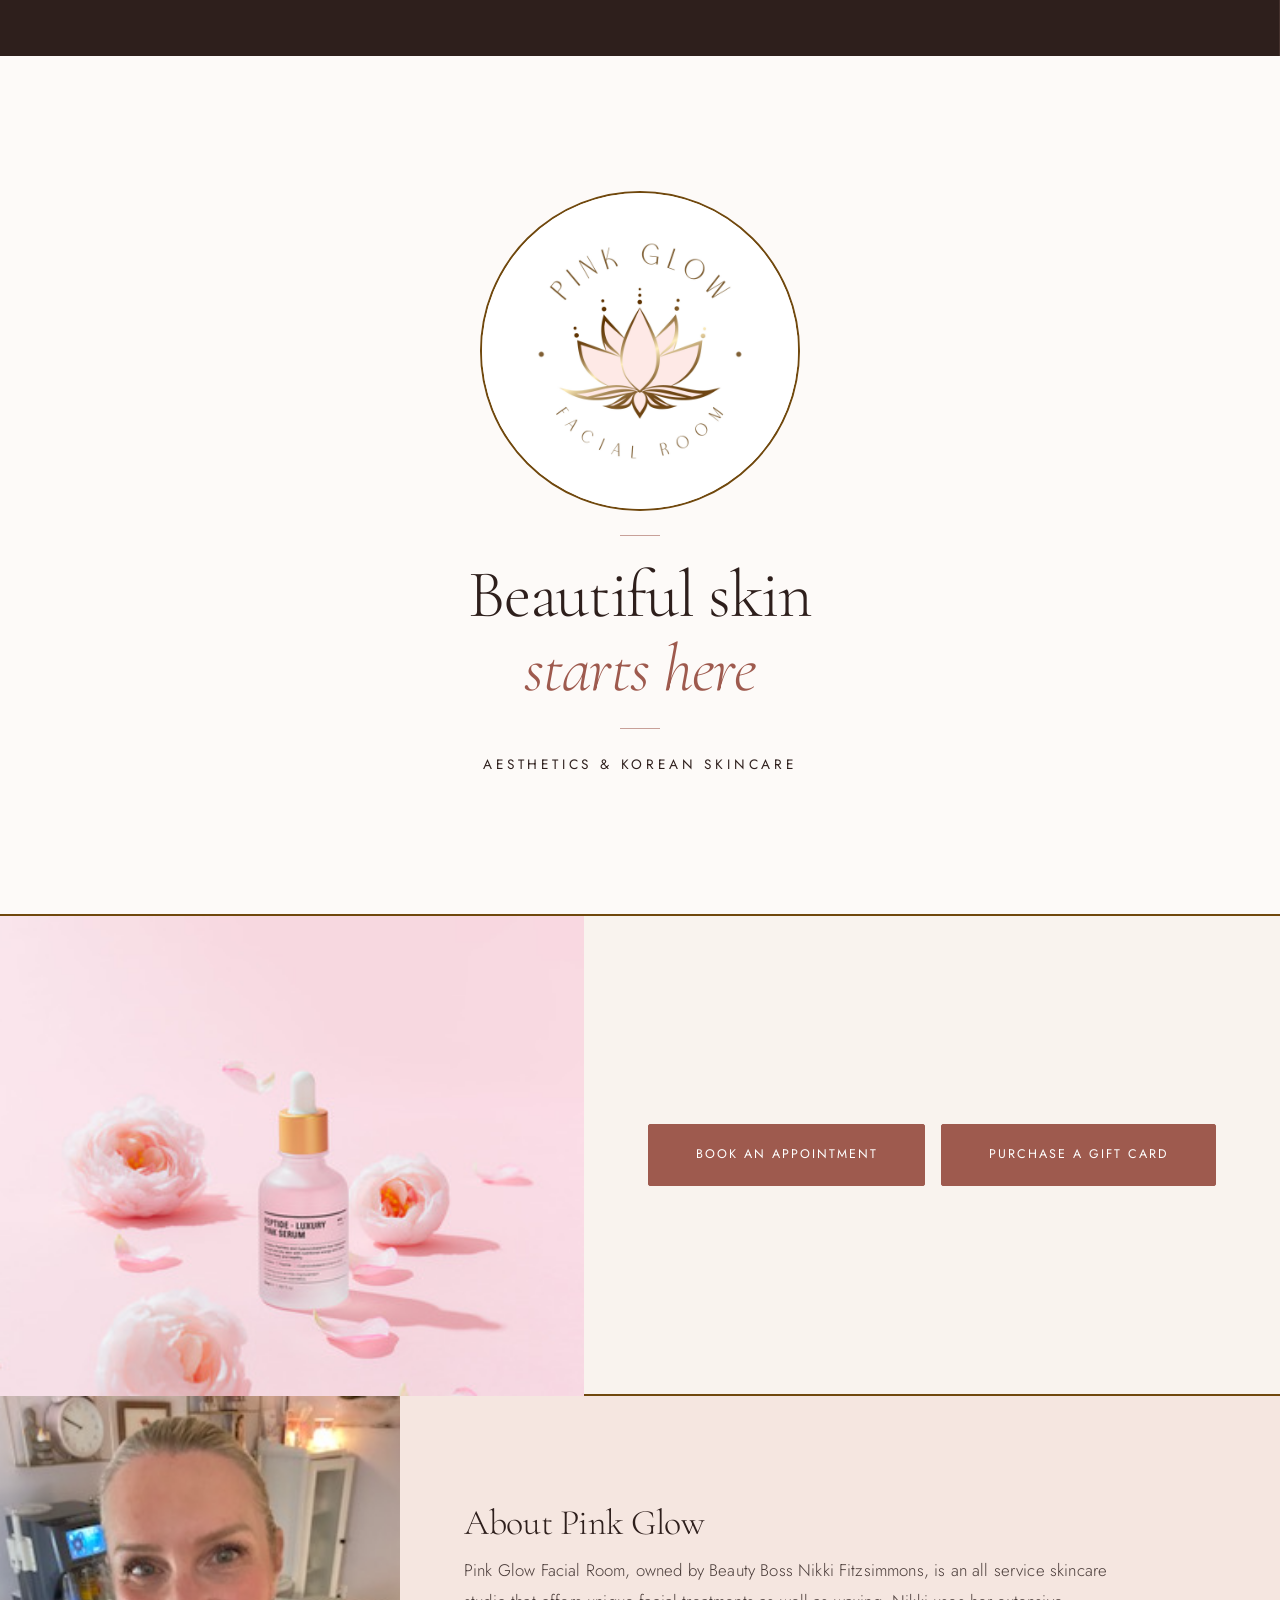
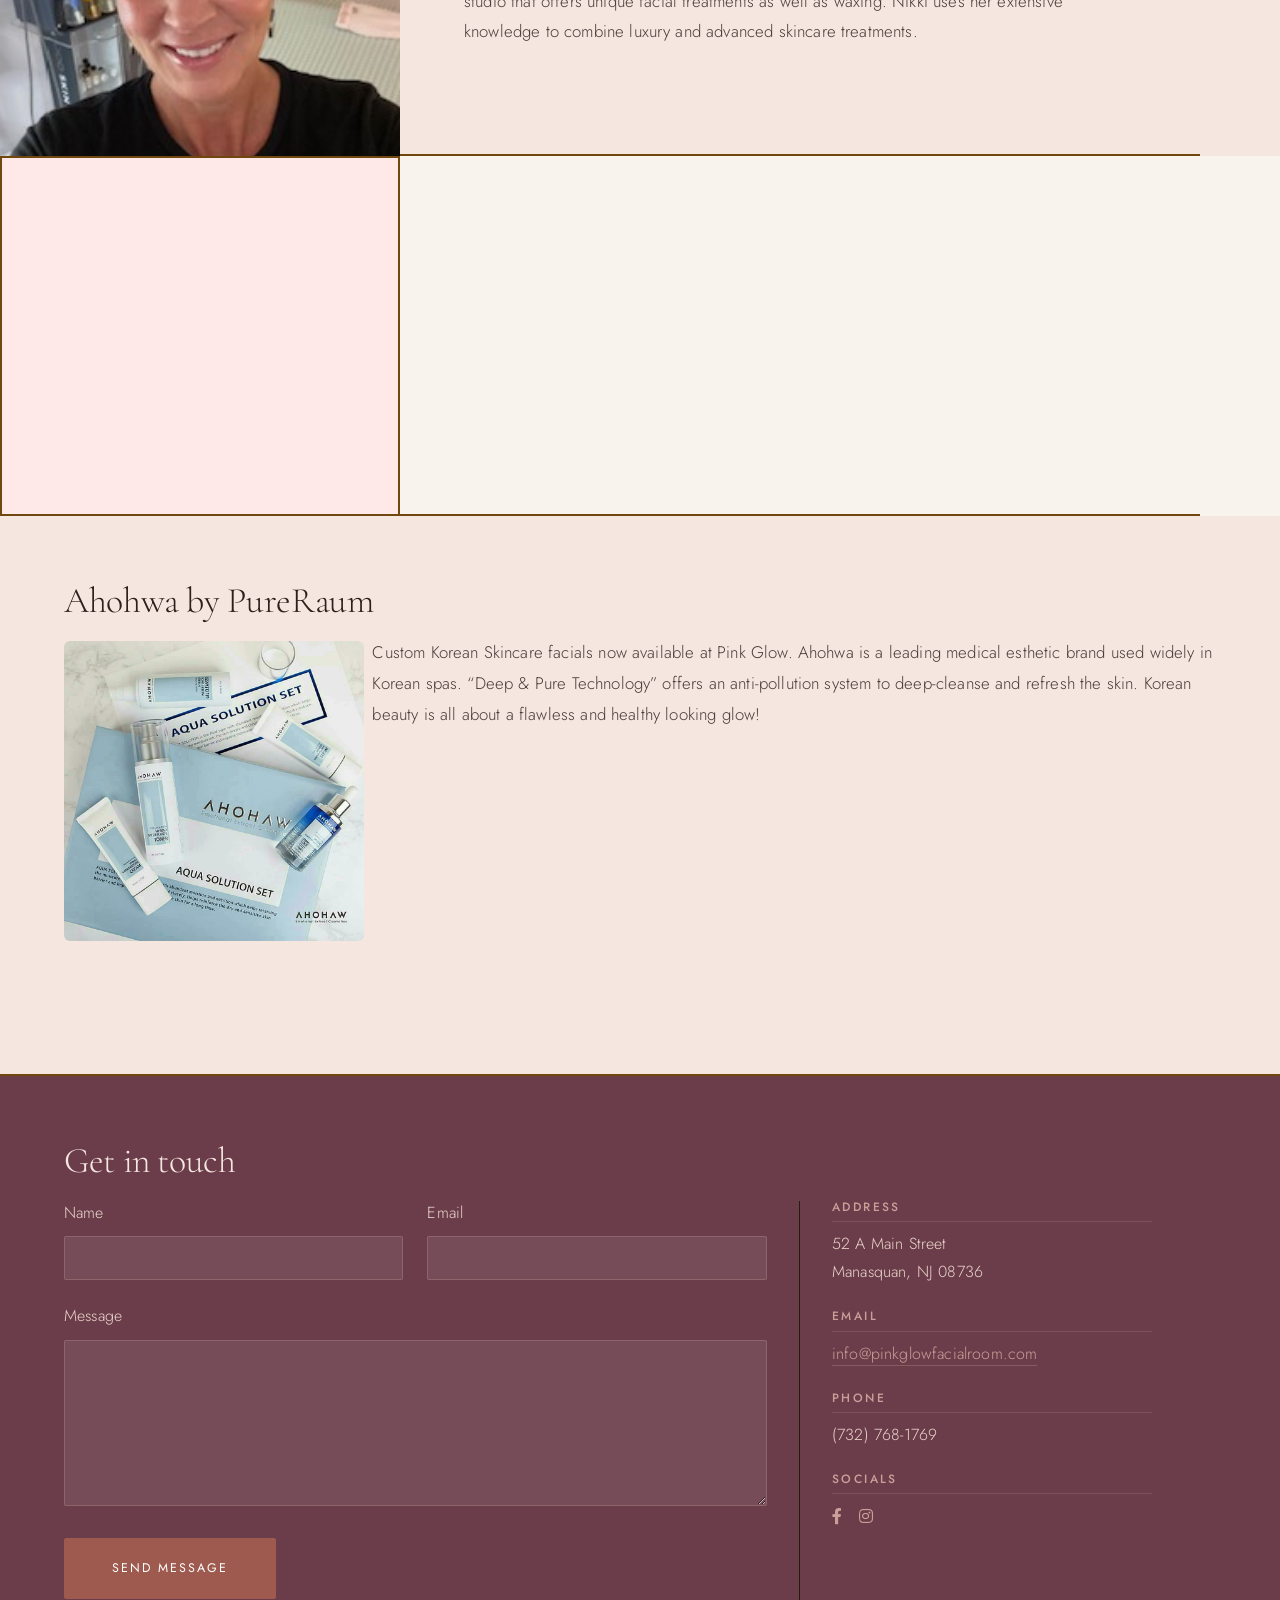
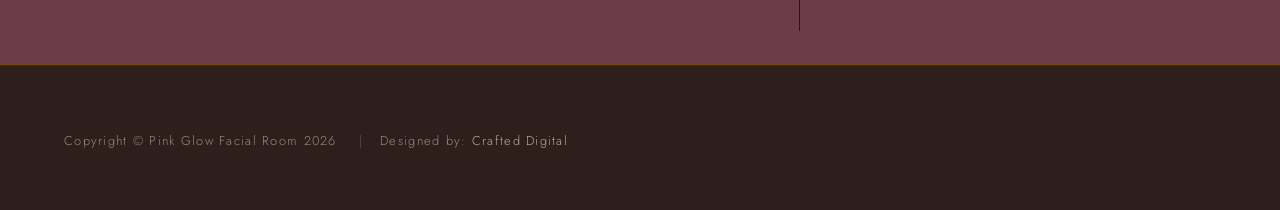
<file: index.html>
<!DOCTYPE html>
<html lang="en">
  <head>
    <title>Pink Glow Facial Room NJ</title>
    <meta charset="utf-8" />
    <meta name="viewport" content="width=device-width, initial-scale=1" />
    <meta name="description" content="Pink Glow Facial Room in Manasquan, NJ — luxury facials, Korean skincare, and waxing by Beauty Boss Nikki Fitzsimmons. Book your appointment today." />

    <!-- Preload the LCP image so the browser discovers it immediately -->
    <link rel="preload" as="image" href="images/pink-serum-crop.jpeg" />

    <!-- Load FontAwesome async (non-render-blocking) -->
    <link rel="preload" href="assets/css/fontawesome-all.min.css" as="style" onload="this.onload=null;this.rel='stylesheet'" />
    <noscript><link rel="stylesheet" href="assets/css/fontawesome-all.min.css" /></noscript>

    <!-- Main stylesheet (kept synchronous — it's small and above-fold critical) -->
    <link rel="stylesheet" href="assets/css/main.css" />
    <link rel="stylesheet" href="assets/css/pink-glow-theme.css" />
    <noscript><link rel="stylesheet" href="assets/css/noscript.css" /></noscript>

    <style>
      /* ── Hero: center all text & logo ── */
      #intro .inner {
        text-align: center;
      }
      #intro .main-logo {
        display: flex;
        justify-content: center;
        margin: 1.5rem 0;
      }

      /* ── Ahohwa image: responsive, no hard-coded dimensions ── */
      #pure {
        width: 100%;
        max-width: 300px;
        height: auto;
        border-radius: 6px;
      }
    </style>
  </head>

  <body class="is-preload">

    <!-- Sidebar -->
    <section id="sidebar">
      <div class="inner">
        <nav aria-label="Page sections">
          <ul>
            <li><a href="#intro">Welcome</a></li>
            <li><a href="#one">Who we are</a></li>
            <li><a href="#two">What we do</a></li>
            <li><a href="#three">Get in touch</a></li>
          </ul>
        </nav>
      </div>
    </section>

    <!-- <main> landmark fixes the "Document does not have a main landmark" audit -->
    <main id="wrapper">

      <!-- Intro / Hero -->
      <section id="intro" class="wrapper style1 fullscreen fade-up">
        <div class="inner">
          <h1>Beautiful skin <em>starts here</em></h1>
          <div class="main-logo">
            <!--
              TODO (image): resize from 1500x1500 to ~600x600, convert to WebP.
              width/height attributes prevent layout shift (CLS).
            -->
            <img
              class="logo"
              src="images/Pink-Glow_Logo-3.jpg"
              alt="Pink Glow Facial Room logo"
              width="261"
              height="261"
            />
          </div>
          <p>Aesthetics &amp; Korean Skincare</p>
        </div>
      </section>

      <!-- Section One: Spotlights -->
      <section id="one" class="wrapper style2 spotlights">

        <!-- Book / Gift Card CTA -->
        <section>
          <!--
            LCP element — fetchpriority=high tells the browser to prioritise this fetch.
            TODO (image): convert to WebP, resize to ~800px wide.
            width/height prevent layout shift (CLS).
          -->
          <img
            src="images/pink-serum-crop.jpeg"
            alt="Pink skincare serum"
            data-position="center center"
            fetchpriority="high"
            width="800"
            height="600"
          />
          <div class="content">
            <div class="inner">
              <ul class="actions">
                <li>
                  <a
                    class="book-button button scrolly"
                    target="_blank"
                    rel="noopener noreferrer"
                    href="https://www.fresha.com/a/pink-glow-facial-room-manasquan-52a-main-street-wu7ri8ag/booking?allOffer=true&menu=true&entryPoint=all_offer_book_individual_appointment&pId=614350"
                  >Book an Appointment</a>
                </li>
                <li>
                  <a
                    class="book-button button scrolly"
                    target="_blank"
                    rel="noopener noreferrer"
                    href="https://www.fresha.com/a/pink-glow-facial-room-manasquan-52a-main-street-wu7ri8ag/gift-cards?menu=true"
                  >Purchase a Gift Card</a>
                </li>
              </ul>
            </div>
          </div>
        </section>

        <!-- About Pink Glow -->
        <section>
          <!--
            aria-label fixes "Links do not have a discernible name" audit.
            loading="lazy" defers off-screen images.
            TODO (image): convert about.jpg to WebP.
          -->
          <a
            href="https://www.fresha.com/a/pink-glow-facial-room-manasquan-52-main-street-ym4u9ws3?pId=614350"
            class="image"
            aria-label="Book an appointment at Pink Glow Facial Room"
          ><img
              src="images/about.jpg"
              alt="About Pink Glow Facial Room"
              data-position="top center"
              loading="lazy"
              width="800"
              height="600"
          /></a>
          <div class="content">
            <div class="inner">
              <h2>About Pink Glow</h2>
              <p>
                Pink Glow Facial Room, owned by Beauty Boss Nikki Fitzsimmons,
                is an all service skincare studio that offers unique facial
                treatments as well as waxing. Nikki uses her extensive knowledge
                to combine luxury and advanced skincare treatments.
              </p>
            </div>
          </div>
        </section>

        <!-- Korean Skincare -->
        <section>
          <a
            href="https://www.fresha.com/a/pink-glow-facial-room-manasquan-52-main-street-ym4u9ws3?pId=614350"
            class="image"
            aria-label="Book a Korean skincare facial at Pink Glow"
          ><img
              src="images/aqua-barrier.jpeg"
              alt="Korean skincare products used at Pink Glow"
              data-position="25% 25%"
              loading="lazy"
              width="800"
              height="600"
          /></a>
          <div class="content">
            <div class="inner">
              <h2>Trained Expert in Korean Skincare</h2>
              <p>
                Pink Glow Facial Room is a relaxing skin studio that will transport
                you to tranquility while you enjoy a customized facial treatment
                designed to meet your individual skin's needs.
              </p>
            </div>
          </div>
        </section>

      </section>

      <!-- Section Two: Ahohwa -->
      <section id="two" class="wrapper style3 fade-up">
        <div class="inner thirdd" id="four">
          <h2>Ahohwa by PureRaum</h2>
          <p>
            <span class="image left">
              <!--
                960x960 displayed at 300x300.
                TODO (image): resize to 600x600 and convert to WebP.
              -->
              <img
                id="pure"
                src="images/aqua-solution.jpeg"
                alt="Aqua solution facial products by Ahohwa Korean skincare"
                loading="lazy"
                width="300"
                height="300"
              />
            </span>
            Custom Korean Skincare facials now available at Pink Glow. Ahohwa is a leading
            medical esthetic brand used widely in Korean spas. &ldquo;Deep &amp; Pure Technology&rdquo;
            offers an anti-pollution system to deep-cleanse and refresh the skin. Korean
            beauty is all about a flawless and healthy looking glow!
          </p>
        </div>
      </section>

      <!-- Section Three: Contact -->
      <section id="three" class="wrapper style1 fade-up">
        <div class="inner">

          <!-- <ul class="actions">
            <li>
              <a
                class="book-button button scrolly"
                target="_blank"
                rel="noopener noreferrer"
                href="https://www.fresha.com/a/pink-glow-facial-room-manasquan-52a-main-street-wu7ri8ag/all-offer?menu=true&pId=614350"
              >Book Now</a>
            </li>
          </ul> -->

          <h2>Get in touch</h2>

          <div class="split style1">
            <section>
              <form
                data-netlify="true"
                method="post"
                action="success.html"
                name="form"
              >
                <div class="fields">
                  <div class="field half">
                    <label for="name">Name</label>
                    <input type="text" name="name" id="name" required />
                  </div>
                  <div class="field half">
                    <label for="email">Email</label>
                    <input type="email" name="email" id="email" required />
                  </div>
                  <div class="field">
                    <label for="message">Message</label>
                    <textarea name="message" id="message" rows="5" required></textarea>
                  </div>
                </div>
                <ul class="actions">
                  <li><button type="submit" class="button submit">Send Message</button></li>
                </ul>
              </form>
            </section>

            <section>
              <ul class="contact">
                <li>
                  <h3>Address</h3>
                  <span>52 A Main Street<br />Manasquan, NJ 08736</span>
                </li>
                <li>
                  <h3>Email</h3>
                  <a href="mailto:info@pinkglowfacialroom.com">info@pinkglowfacialroom.com</a>
                </li>
                <li>
                  <h3>Phone</h3>
                  <span>(732) 768-1769</span>
                </li>
                <li>
                  <h3>Socials</h3>
                  <ul class="icons">
                    <li>
                      <a
                        target="_blank"
                        rel="noopener noreferrer"
                        href="https://www.facebook.com/brilliantskinbynikki"
                        class="icon brands fa-facebook-f"
                        aria-label="Pink Glow on Facebook"
                      ><span class="label">Facebook</span></a>
                    </li>
                    <li>
                      <a
                        target="_blank"
                        rel="noopener noreferrer"
                        href="https://www.instagram.com/pinkglow_facialroom/"
                        class="icon brands fa-instagram"
                        aria-label="Pink Glow on Instagram"
                      ><span class="label">Instagram</span></a>
                    </li>
                  </ul>
                </li>
              </ul>
            </section>
          </div>

        </div>
      </section>

    </main>

    <!-- Footer -->
    <footer id="footer" class="wrapper style1-alt">
      <div class="inner">
        <ul class="menu">
          <li>
            Copyright &copy; Pink Glow Facial Room
            <script>document.write(new Date().getFullYear());</script>
          </li>
          <li>
            Designed by: <a target="_blank" rel="noopener noreferrer" href="https://crafteddigital.co/">Crafted Digital</a>
          </li>
        </ul>
      </div>
    </footer>

    <!-- Scripts deferred: won't block paint or LCP -->
    <script src="assets/js/jquery.min.js" defer></script>
    <script src="assets/js/jquery.scrollex.min.js" defer></script>
    <script src="assets/js/jquery.scrolly.min.js" defer></script>
    <script src="assets/js/browser.min.js" defer></script>
    <script src="assets/js/breakpoints.min.js" defer></script>
    <script src="assets/js/util.js" defer></script>
    <script src="assets/js/main.js" defer></script>

  </body>
</html>
</file>
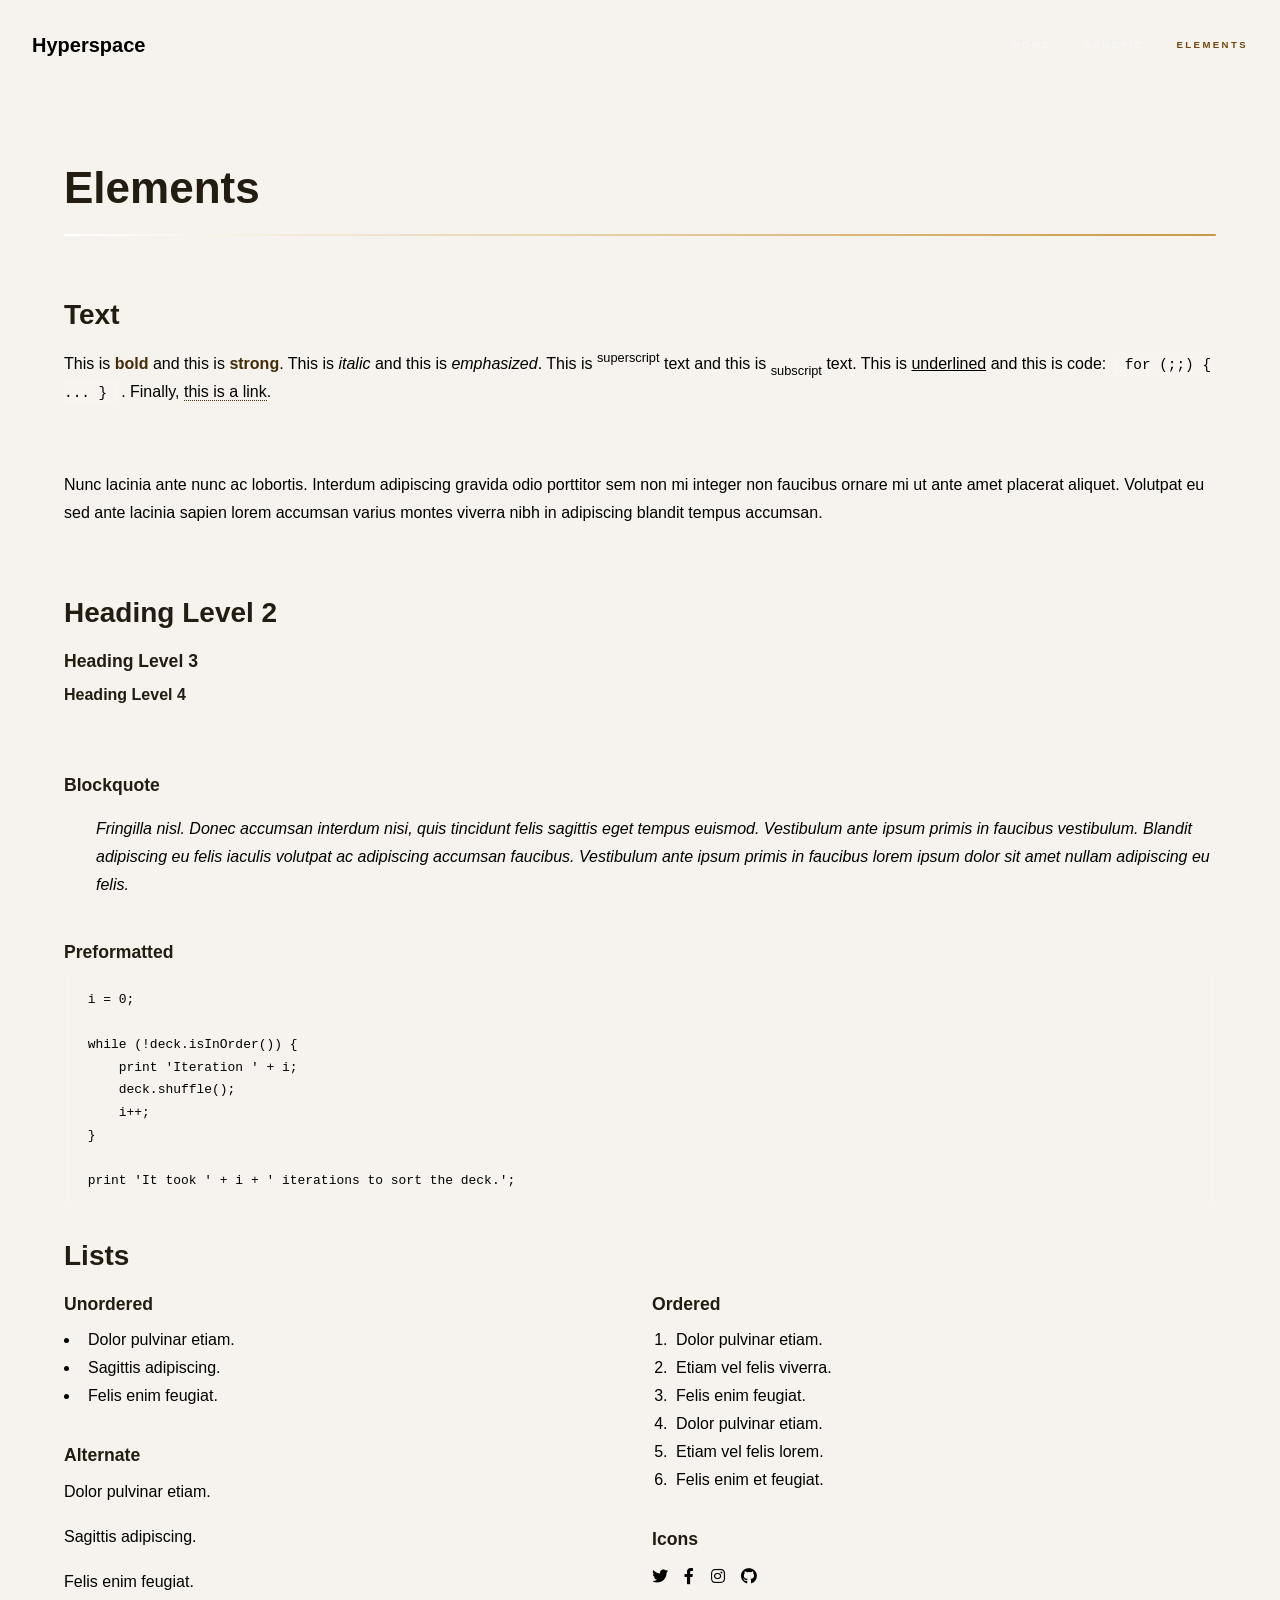
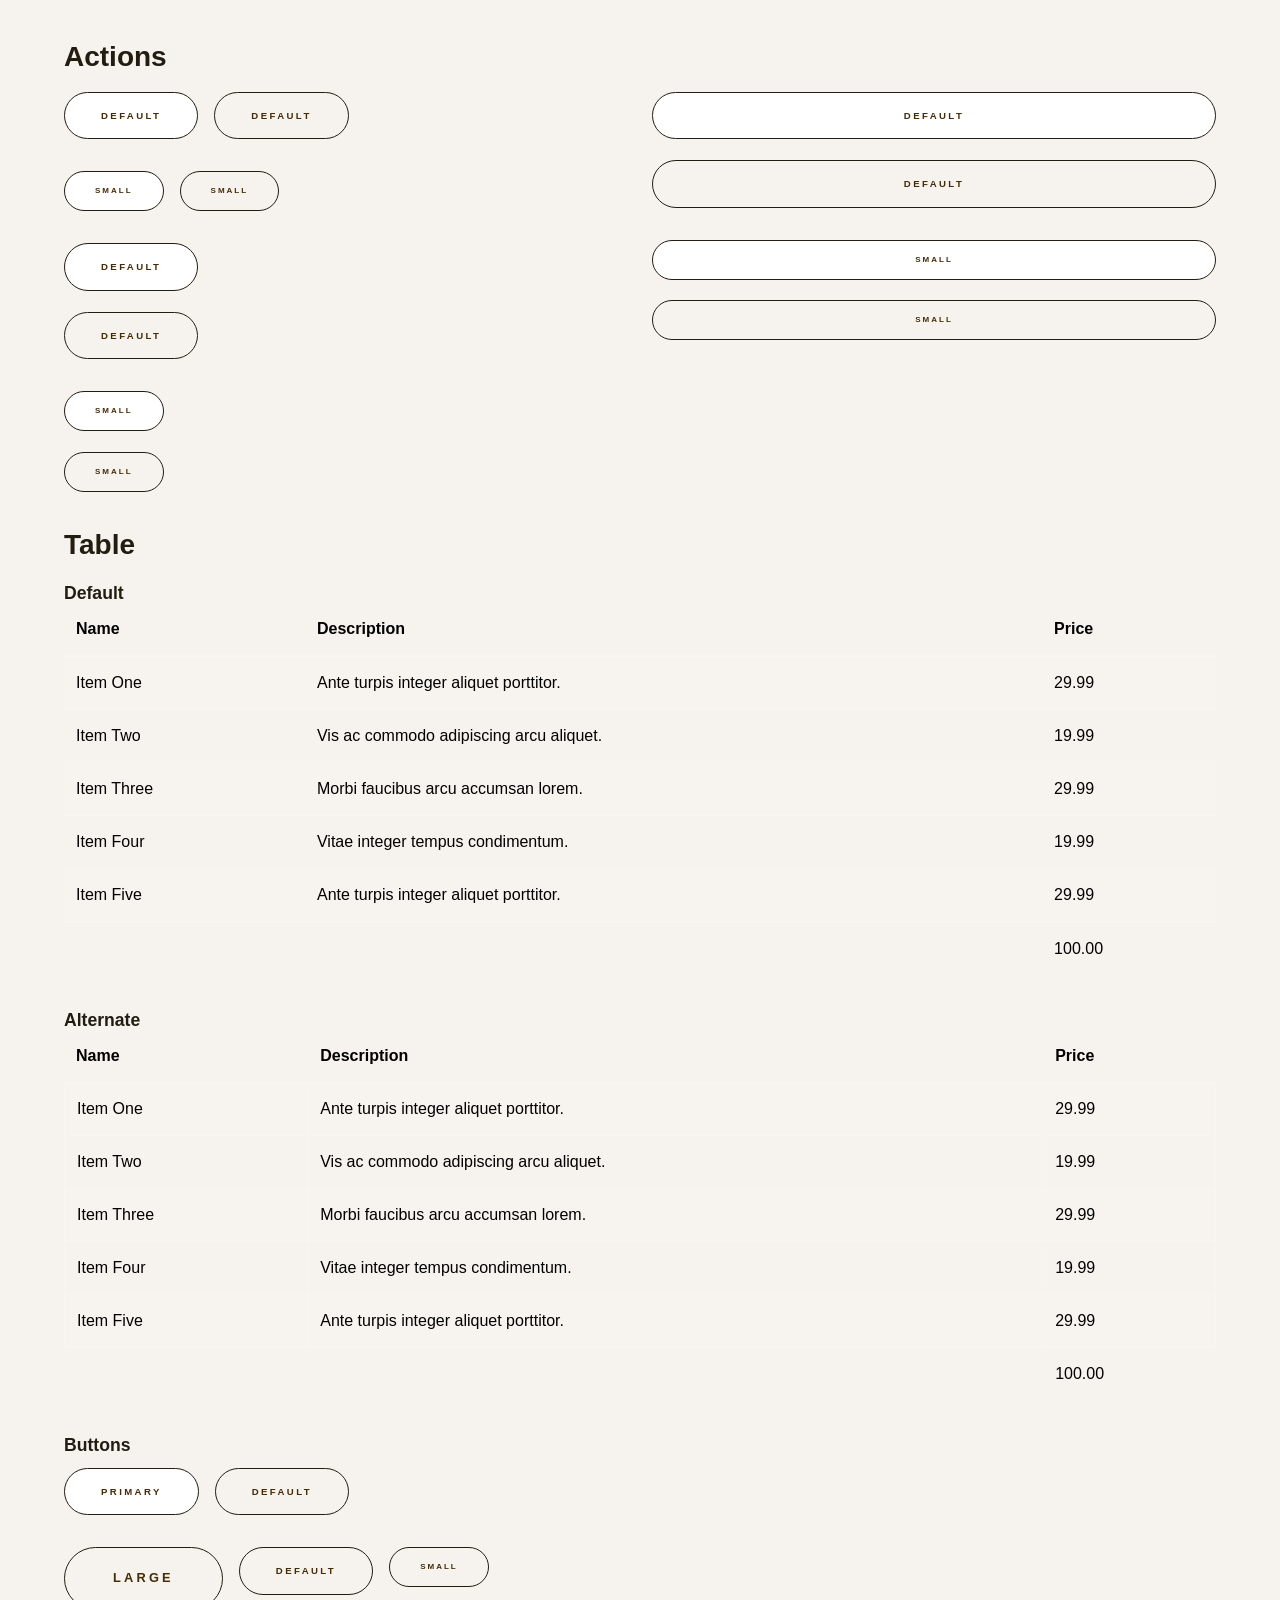
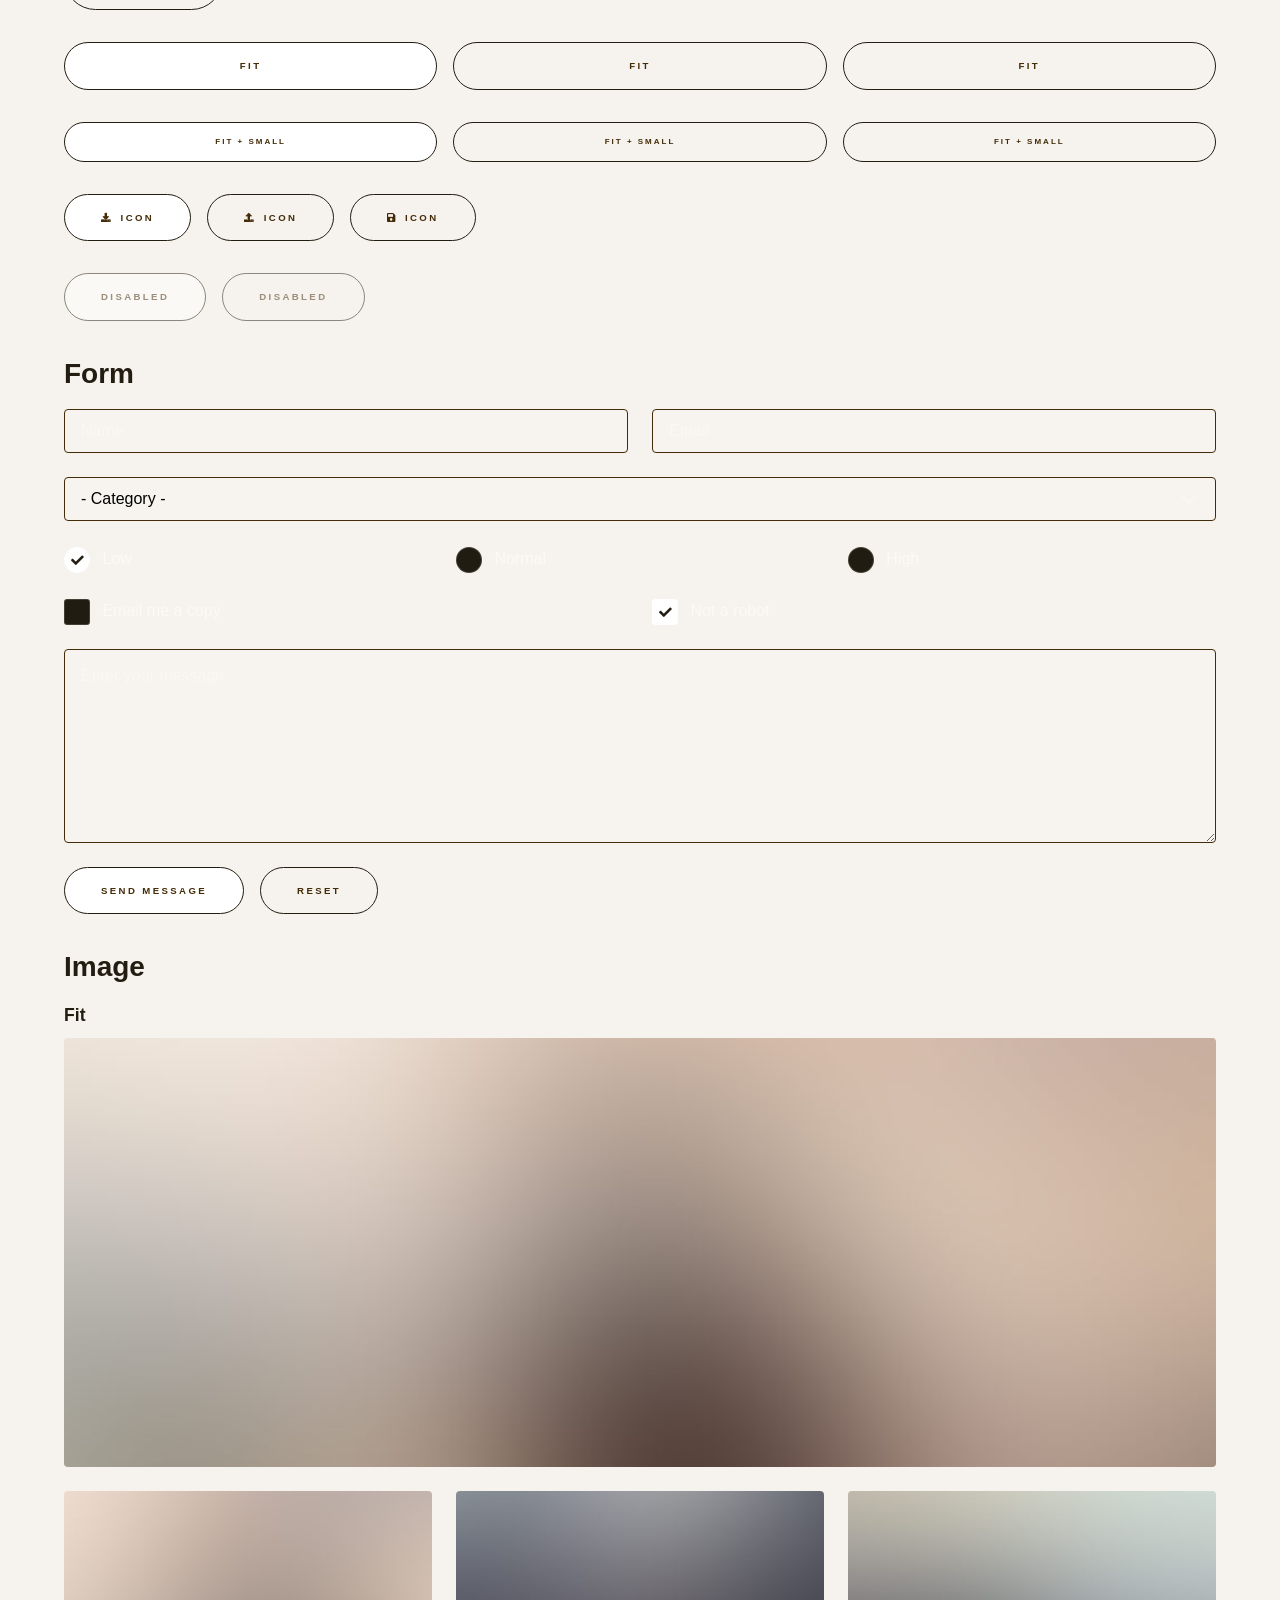
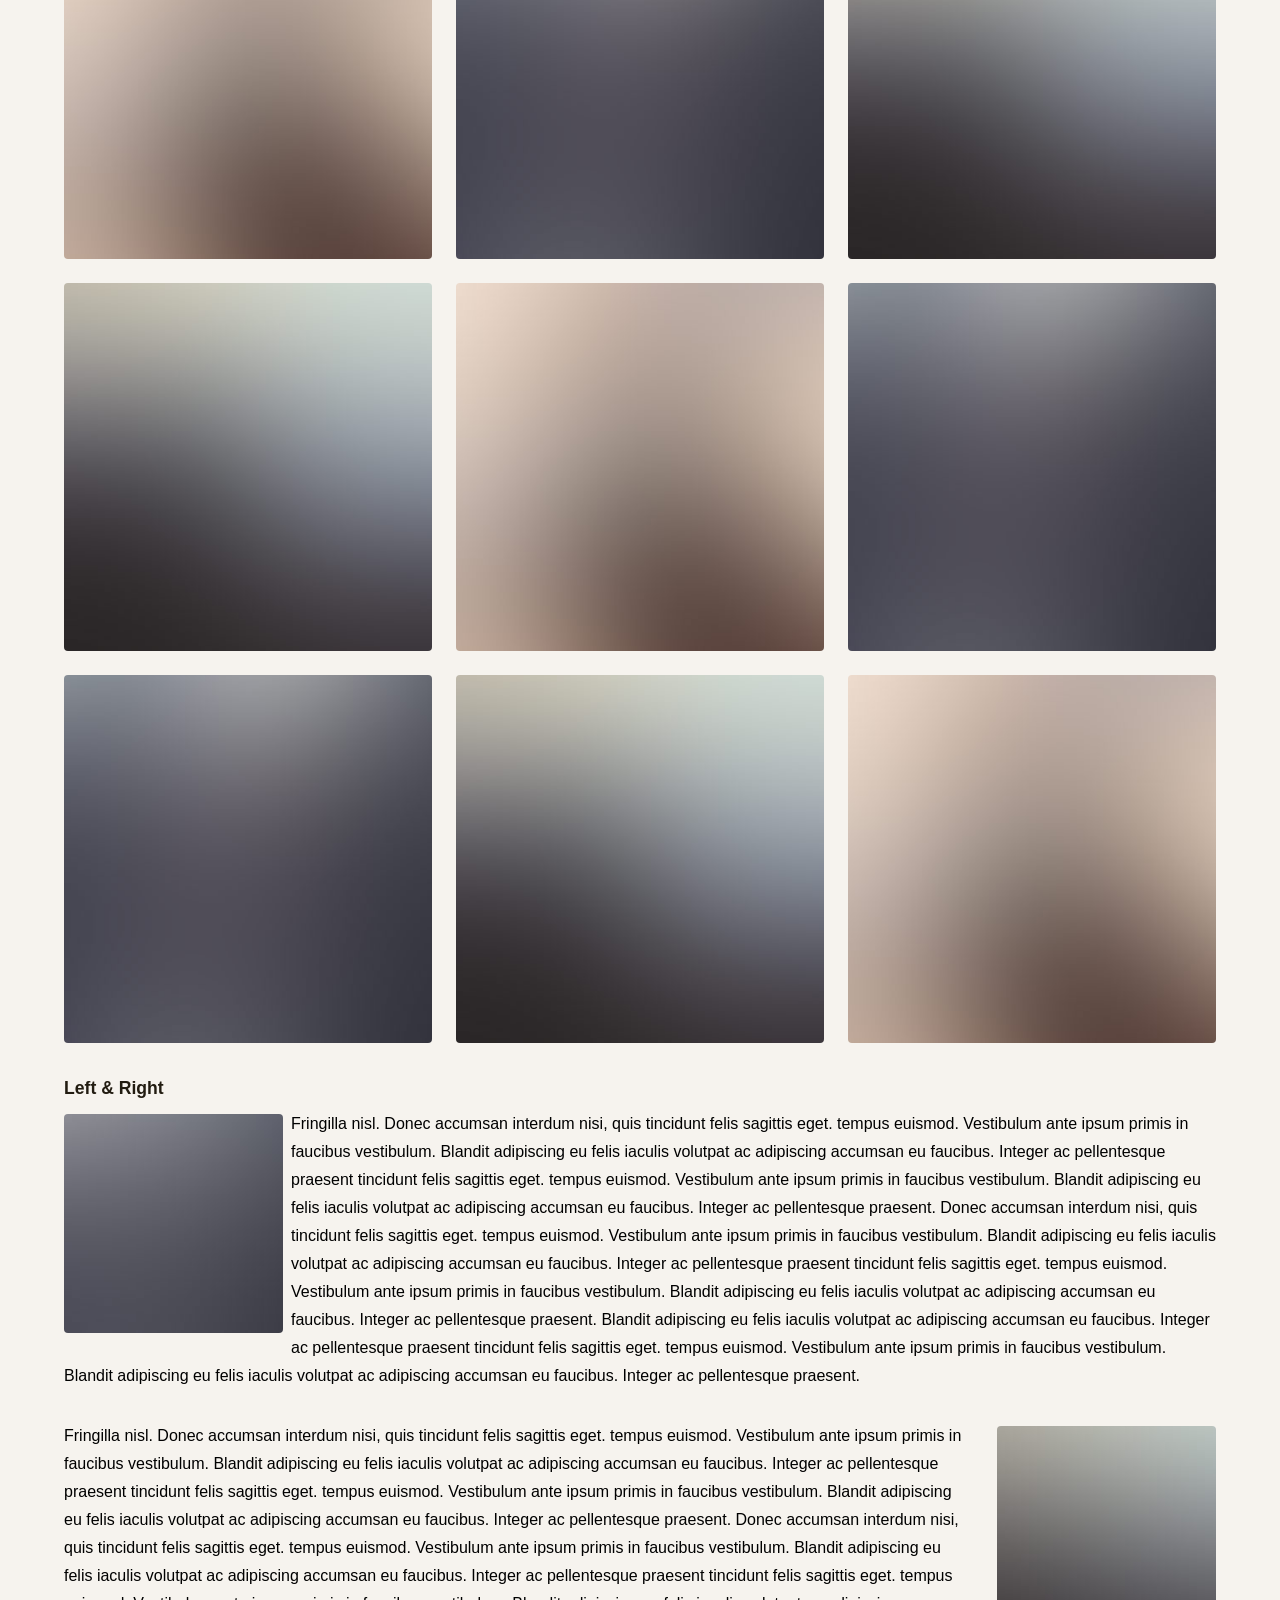
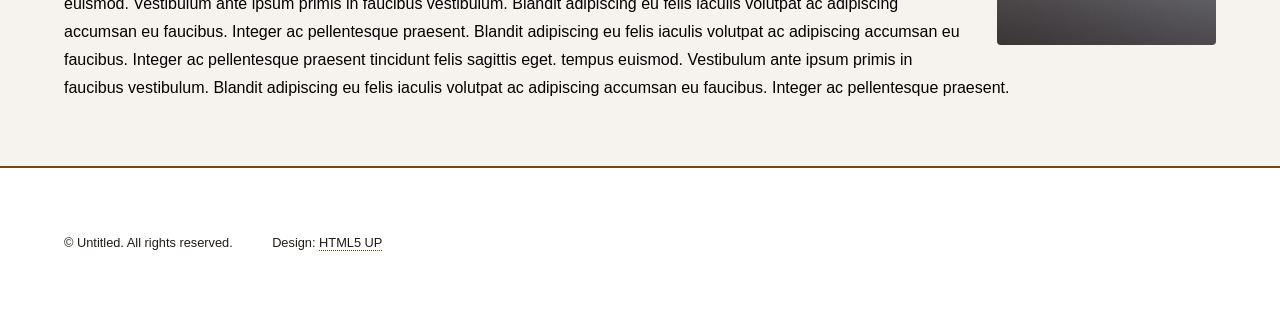
<file: elements.html>
<!DOCTYPE HTML>
<!--
	Hyperspace by HTML5 UP
	html5up.net | @ajlkn
	Free for personal and commercial use under the CCA 3.0 license (html5up.net/license)
-->
<html>
	<head>
		<title>Elements - Hyperspace by HTML5 UP</title>
		<meta charset="utf-8" />
		<meta name="viewport" content="width=device-width, initial-scale=1, user-scalable=no" />
		<link rel="stylesheet" href="assets/css/main.css" />
		<noscript><link rel="stylesheet" href="assets/css/noscript.css" /></noscript>
	</head>
	<body class="is-preload">

		<!-- Header -->
			<header id="header">
				<a href="index.html" class="title">Hyperspace</a>
				<nav>
					<ul>
						<li><a href="index.html">Home</a></li>
						<li><a href="generic.html">Generic</a></li>
						<li><a href="elements.html"  class="active">Elements</a></li>
					</ul>
				</nav>
			</header>

		<!-- Wrapper -->
			<div id="wrapper">

				<!-- Main -->
					<section id="main" class="wrapper">
						<div class="inner">
							<h1 class="major">Elements</h1>

							<!-- Text -->
								<section>
									<h2>Text</h2>
									<p>This is <b>bold</b> and this is <strong>strong</strong>. This is <i>italic</i> and this is <em>emphasized</em>.
									This is <sup>superscript</sup> text and this is <sub>subscript</sub> text.
									This is <u>underlined</u> and this is code: <code>for (;;) { ... }</code>. Finally, <a href="#">this is a link</a>.</p>
									<hr />
									<p>Nunc lacinia ante nunc ac lobortis. Interdum adipiscing gravida odio porttitor sem non mi integer non faucibus ornare mi ut ante amet placerat aliquet. Volutpat eu sed ante lacinia sapien lorem accumsan varius montes viverra nibh in adipiscing blandit tempus accumsan.</p>
									<hr />
									<h2>Heading Level 2</h2>
									<h3>Heading Level 3</h3>
									<h4>Heading Level 4</h4>
									<hr />
									<h3>Blockquote</h3>
									<blockquote>Fringilla nisl. Donec accumsan interdum nisi, quis tincidunt felis sagittis eget tempus euismod. Vestibulum ante ipsum primis in faucibus vestibulum. Blandit adipiscing eu felis iaculis volutpat ac adipiscing accumsan faucibus. Vestibulum ante ipsum primis in faucibus lorem ipsum dolor sit amet nullam adipiscing eu felis.</blockquote>
									<h3>Preformatted</h3>
									<pre><code>i = 0;

while (!deck.isInOrder()) {
    print 'Iteration ' + i;
    deck.shuffle();
    i++;
}

print 'It took ' + i + ' iterations to sort the deck.';</code></pre>
								</section>

							<!-- Lists -->
								<section>
									<h2>Lists</h2>
									<div class="row">
										<div class="col-6 col-12-medium">
											<h3>Unordered</h3>
											<ul>
												<li>Dolor pulvinar etiam.</li>
												<li>Sagittis adipiscing.</li>
												<li>Felis enim feugiat.</li>
											</ul>
											<h3>Alternate</h3>
											<ul class="alt">
												<li>Dolor pulvinar etiam.</li>
												<li>Sagittis adipiscing.</li>
												<li>Felis enim feugiat.</li>
											</ul>
										</div>
										<div class="col-6 col-12-medium">
											<h3>Ordered</h3>
											<ol>
												<li>Dolor pulvinar etiam.</li>
												<li>Etiam vel felis viverra.</li>
												<li>Felis enim feugiat.</li>
												<li>Dolor pulvinar etiam.</li>
												<li>Etiam vel felis lorem.</li>
												<li>Felis enim et feugiat.</li>
											</ol>
											<h3>Icons</h3>
											<ul class="icons">
												<li><a href="#" class="icon brands fa-twitter"><span class="label">Twitter</span></a></li>
												<li><a href="#" class="icon brands fa-facebook-f"><span class="label">Facebook</span></a></li>
												<li><a href="#" class="icon brands fa-instagram"><span class="label">Instagram</span></a></li>
												<li><a href="#" class="icon brands fa-github"><span class="label">Github</span></a></li>
											</ul>
										</div>
									</div>
									<h2>Actions</h2>
									<div class="row">
										<div class="col-6 col-12-medium">
											<ul class="actions">
												<li><a href="#" class="button primary">Default</a></li>
												<li><a href="#" class="button">Default</a></li>
											</ul>
											<ul class="actions small">
												<li><a href="#" class="button primary small">Small</a></li>
												<li><a href="#" class="button small">Small</a></li>
											</ul>
											<ul class="actions stacked">
												<li><a href="#" class="button primary">Default</a></li>
												<li><a href="#" class="button">Default</a></li>
											</ul>
											<ul class="actions stacked">
												<li><a href="#" class="button primary small">Small</a></li>
												<li><a href="#" class="button small">Small</a></li>
											</ul>
										</div>
										<div class="col-6 col-12-medium">
											<ul class="actions stacked">
												<li><a href="#" class="button primary fit">Default</a></li>
												<li><a href="#" class="button fit">Default</a></li>
											</ul>
											<ul class="actions stacked">
												<li><a href="#" class="button primary small fit">Small</a></li>
												<li><a href="#" class="button small fit">Small</a></li>
											</ul>
										</div>
									</div>
								</section>

							<!-- Table -->
								<section>
									<h2>Table</h2>
									<h3>Default</h3>
									<div class="table-wrapper">
										<table>
											<thead>
												<tr>
													<th>Name</th>
													<th>Description</th>
													<th>Price</th>
												</tr>
											</thead>
											<tbody>
												<tr>
													<td>Item One</td>
													<td>Ante turpis integer aliquet porttitor.</td>
													<td>29.99</td>
												</tr>
												<tr>
													<td>Item Two</td>
													<td>Vis ac commodo adipiscing arcu aliquet.</td>
													<td>19.99</td>
												</tr>
												<tr>
													<td>Item Three</td>
													<td> Morbi faucibus arcu accumsan lorem.</td>
													<td>29.99</td>
												</tr>
												<tr>
													<td>Item Four</td>
													<td>Vitae integer tempus condimentum.</td>
													<td>19.99</td>
												</tr>
												<tr>
													<td>Item Five</td>
													<td>Ante turpis integer aliquet porttitor.</td>
													<td>29.99</td>
												</tr>
											</tbody>
											<tfoot>
												<tr>
													<td colspan="2"></td>
													<td>100.00</td>
												</tr>
											</tfoot>
										</table>
									</div>

									<h3>Alternate</h3>
									<div class="table-wrapper">
										<table class="alt">
											<thead>
												<tr>
													<th>Name</th>
													<th>Description</th>
													<th>Price</th>
												</tr>
											</thead>
											<tbody>
												<tr>
													<td>Item One</td>
													<td>Ante turpis integer aliquet porttitor.</td>
													<td>29.99</td>
												</tr>
												<tr>
													<td>Item Two</td>
													<td>Vis ac commodo adipiscing arcu aliquet.</td>
													<td>19.99</td>
												</tr>
												<tr>
													<td>Item Three</td>
													<td> Morbi faucibus arcu accumsan lorem.</td>
													<td>29.99</td>
												</tr>
												<tr>
													<td>Item Four</td>
													<td>Vitae integer tempus condimentum.</td>
													<td>19.99</td>
												</tr>
												<tr>
													<td>Item Five</td>
													<td>Ante turpis integer aliquet porttitor.</td>
													<td>29.99</td>
												</tr>
											</tbody>
											<tfoot>
												<tr>
													<td colspan="2"></td>
													<td>100.00</td>
												</tr>
											</tfoot>
										</table>
									</div>
								</section>

							<!-- Buttons -->
								<section>
									<h3>Buttons</h3>
									<ul class="actions">
										<li><a href="#" class="button primary">Primary</a></li>
										<li><a href="#" class="button">Default</a></li>
									</ul>
									<ul class="actions">
										<li><a href="#" class="button large">Large</a></li>
										<li><a href="#" class="button">Default</a></li>
										<li><a href="#" class="button small">Small</a></li>
									</ul>
									<ul class="actions fit">
										<li><a href="#" class="button primary fit">Fit</a></li>
										<li><a href="#" class="button fit">Fit</a></li>
										<li><a href="#" class="button fit">Fit</a></li>
									</ul>
									<ul class="actions fit small">
										<li><a href="#" class="button primary fit small">Fit + Small</a></li>
										<li><a href="#" class="button fit small">Fit + Small</a></li>
										<li><a href="#" class="button fit small">Fit + Small</a></li>
									</ul>
									<ul class="actions">
										<li><a href="#" class="button primary icon solid fa-download">Icon</a></li>
										<li><a href="#" class="button icon solid fa-upload">Icon</a></li>
										<li><a href="#" class="button icon solid fa-save">Icon</a></li>
									</ul>
									<ul class="actions">
										<li><span class="button primary disabled">Disabled</span></li>
										<li><span class="button disabled">Disabled</span></li>
									</ul>
								</section>

							<!-- Form -->
								<section>
									<h2>Form</h2>
									<form method="post" action="#">
										<div class="row gtr-uniform">
											<div class="col-6 col-12-xsmall">
												<input type="text" name="demo-name" id="demo-name" value="" placeholder="Name" />
											</div>
											<div class="col-6 col-12-xsmall">
												<input type="email" name="demo-email" id="demo-email" value="" placeholder="Email" />
											</div>
											<div class="col-12">
												<select name="demo-category" id="demo-category">
													<option value="">- Category -</option>
													<option value="1">Manufacturing</option>
													<option value="1">Shipping</option>
													<option value="1">Administration</option>
													<option value="1">Human Resources</option>
												</select>
											</div>
											<div class="col-4 col-12-small">
												<input type="radio" id="demo-priority-low" name="demo-priority" checked>
												<label for="demo-priority-low">Low</label>
											</div>
											<div class="col-4 col-12-small">
												<input type="radio" id="demo-priority-normal" name="demo-priority">
												<label for="demo-priority-normal">Normal</label>
											</div>
											<div class="col-4 col-12-small">
												<input type="radio" id="demo-priority-high" name="demo-priority">
												<label for="demo-priority-high">High</label>
											</div>
											<div class="col-6 col-12-small">
												<input type="checkbox" id="demo-copy" name="demo-copy">
												<label for="demo-copy">Email me a copy</label>
											</div>
											<div class="col-6 col-12-small">
												<input type="checkbox" id="demo-human" name="demo-human" checked>
												<label for="demo-human">Not a robot</label>
											</div>
											<div class="col-12">
												<textarea name="demo-message" id="demo-message" placeholder="Enter your message" rows="6"></textarea>
											</div>
											<div class="col-12">
												<ul class="actions">
													<li><input type="submit" value="Send Message" class="primary" /></li>
													<li><input type="reset" value="Reset" /></li>
												</ul>
											</div>
										</div>
									</form>
								</section>

							<!-- Image -->
								<section>
									<h2>Image</h2>
									<h3>Fit</h3>
									<div class="box alt">
										<div class="row gtr-uniform">
											<div class="col-12"><span class="image fit"><img src="images/pic04.jpg" alt="" /></span></div>
											<div class="col-4"><span class="image fit"><img src="images/pic01.jpg" alt="" /></span></div>
											<div class="col-4"><span class="image fit"><img src="images/pic02.jpg" alt="" /></span></div>
											<div class="col-4"><span class="image fit"><img src="images/pic03.jpg" alt="" /></span></div>
											<div class="col-4"><span class="image fit"><img src="images/pic03.jpg" alt="" /></span></div>
											<div class="col-4"><span class="image fit"><img src="images/pic01.jpg" alt="" /></span></div>
											<div class="col-4"><span class="image fit"><img src="images/pic02.jpg" alt="" /></span></div>
											<div class="col-4"><span class="image fit"><img src="images/pic02.jpg" alt="" /></span></div>
											<div class="col-4"><span class="image fit"><img src="images/pic03.jpg" alt="" /></span></div>
											<div class="col-4"><span class="image fit"><img src="images/pic01.jpg" alt="" /></span></div>
										</div>
									</div>
									<h3>Left &amp; Right</h3>
									<p><span class="image left"><img src="images/pic05.jpg" alt="" /></span>Fringilla nisl. Donec accumsan interdum nisi, quis tincidunt felis sagittis eget. tempus euismod. Vestibulum ante ipsum primis in faucibus vestibulum. Blandit adipiscing eu felis iaculis volutpat ac adipiscing accumsan eu faucibus. Integer ac pellentesque praesent tincidunt felis sagittis eget. tempus euismod. Vestibulum ante ipsum primis in faucibus vestibulum. Blandit adipiscing eu felis iaculis volutpat ac adipiscing accumsan eu faucibus. Integer ac pellentesque praesent. Donec accumsan interdum nisi, quis tincidunt felis sagittis eget. tempus euismod. Vestibulum ante ipsum primis in faucibus vestibulum. Blandit adipiscing eu felis iaculis volutpat ac adipiscing accumsan eu faucibus. Integer ac pellentesque praesent tincidunt felis sagittis eget. tempus euismod. Vestibulum ante ipsum primis in faucibus vestibulum. Blandit adipiscing eu felis iaculis volutpat ac adipiscing accumsan eu faucibus. Integer ac pellentesque praesent. Blandit adipiscing eu felis iaculis volutpat ac adipiscing accumsan eu faucibus. Integer ac pellentesque praesent tincidunt felis sagittis eget. tempus euismod. Vestibulum ante ipsum primis in faucibus vestibulum. Blandit adipiscing eu felis iaculis volutpat ac adipiscing accumsan eu faucibus. Integer ac pellentesque praesent.</p>
									<p><span class="image right"><img src="images/pic06.jpg" alt="" /></span>Fringilla nisl. Donec accumsan interdum nisi, quis tincidunt felis sagittis eget. tempus euismod. Vestibulum ante ipsum primis in faucibus vestibulum. Blandit adipiscing eu felis iaculis volutpat ac adipiscing accumsan eu faucibus. Integer ac pellentesque praesent tincidunt felis sagittis eget. tempus euismod. Vestibulum ante ipsum primis in faucibus vestibulum. Blandit adipiscing eu felis iaculis volutpat ac adipiscing accumsan eu faucibus. Integer ac pellentesque praesent. Donec accumsan interdum nisi, quis tincidunt felis sagittis eget. tempus euismod. Vestibulum ante ipsum primis in faucibus vestibulum. Blandit adipiscing eu felis iaculis volutpat ac adipiscing accumsan eu faucibus. Integer ac pellentesque praesent tincidunt felis sagittis eget. tempus euismod. Vestibulum ante ipsum primis in faucibus vestibulum. Blandit adipiscing eu felis iaculis volutpat ac adipiscing accumsan eu faucibus. Integer ac pellentesque praesent. Blandit adipiscing eu felis iaculis volutpat ac adipiscing accumsan eu faucibus. Integer ac pellentesque praesent tincidunt felis sagittis eget. tempus euismod. Vestibulum ante ipsum primis in faucibus vestibulum. Blandit adipiscing eu felis iaculis volutpat ac adipiscing accumsan eu faucibus. Integer ac pellentesque praesent.</p>
								</section>

						</div>
					</section>

			</div>

		<!-- Footer -->
			<footer id="footer" class="wrapper alt">
				<div class="inner">
					<ul class="menu">
						<li>&copy; Untitled. All rights reserved.</li><li>Design: <a href="http://html5up.net">HTML5 UP</a></li>
					</ul>
				</div>
			</footer>

		<!-- Scripts -->
			<script src="assets/js/jquery.min.js"></script>
			<script src="assets/js/jquery.scrollex.min.js"></script>
			<script src="assets/js/jquery.scrolly.min.js"></script>
			<script src="assets/js/browser.min.js"></script>
			<script src="assets/js/breakpoints.min.js"></script>
			<script src="assets/js/util.js"></script>
			<script src="assets/js/main.js"></script>

	</body>
</html>
</file>
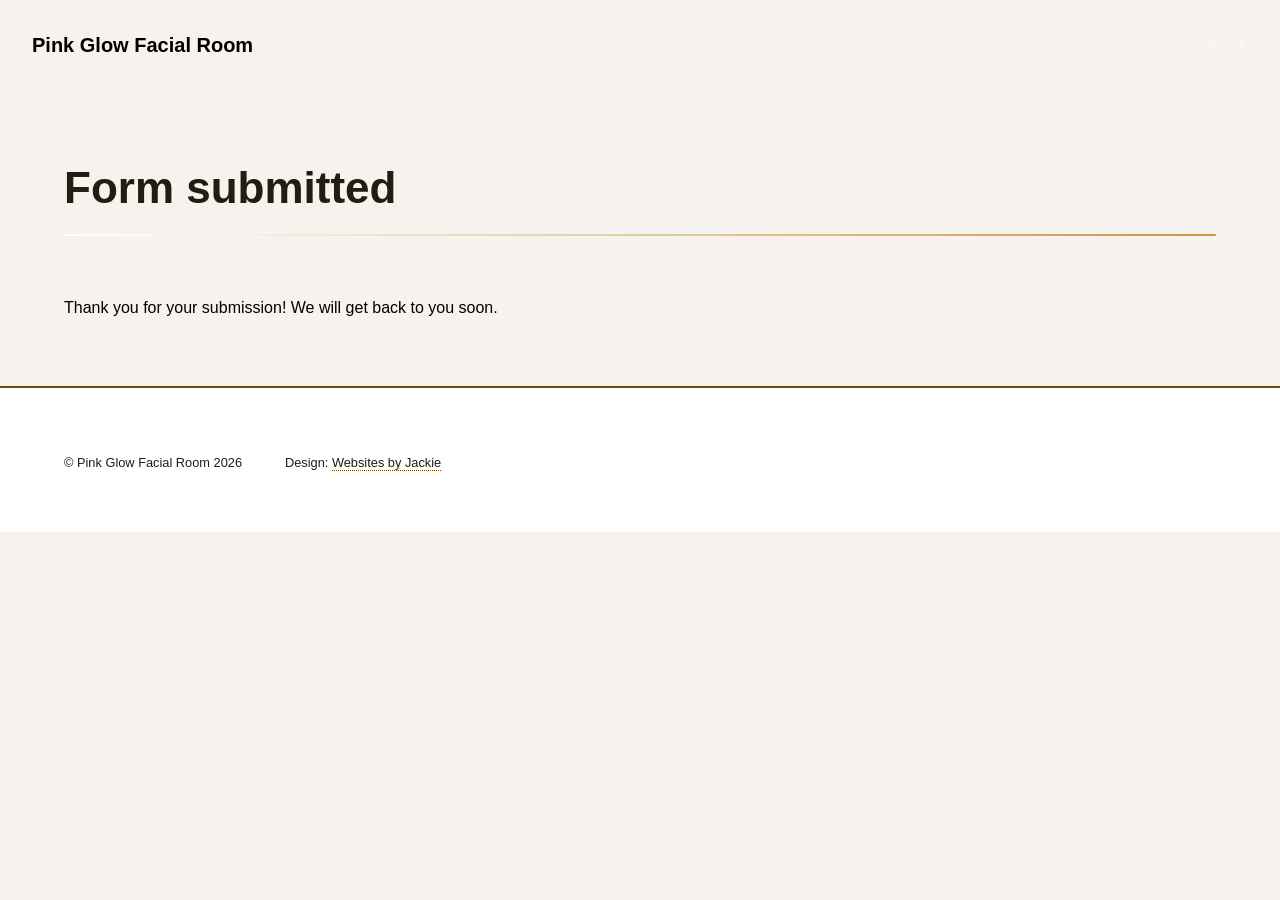
<file: success.html>
<!DOCTYPE html>
<!--
	Hyperspace by HTML5 UP
	html5up.net | @ajlkn
	Free for personal and commercial use under the CCA 3.0 license (html5up.net/license)
-->
<html>
  <head>
    <title>Form submitted</title>
    <meta charset="utf-8" />
    <meta
      name="viewport"
      content="width=device-width, initial-scale=1, user-scalable=no"
    />
    <link rel="stylesheet" href="assets/css/main.css" />
    <noscript
      ><link rel="stylesheet" href="assets/css/noscript.css"
    /></noscript>
  </head>
  <body class="is-preload">
    <!-- Header -->
    <header id="header">
      <a href="index.html" class="title">Pink Glow Facial Room</a>
      <nav>
        <ul>
          <li><a href="index.html">Home</a></li>
        </ul>
      </nav>
    </header>

    <!-- Wrapper -->
    <div id="wrapper">
      <!-- Main -->
      <section id="main" class="wrapper">
        <div class="inner">
          <h1 class="major">Form submitted</h1>
          <p>Thank you for your submission! We will get back to you soon.</p>
        </div>
      </section>
    </div>

    <!-- Footer -->
    <!-- Footer -->
    <footer id="footer" class="wrapper style1-alt">
      <div class="inner">
        <ul class="menu">
          <li>&copy; Pink Glow Facial Room 2026</li>
          <li>
            Design:
            <a href="https://websitesbyjackie.netlify.app/"
              >Websites by Jackie</a
            >
          </li>
        </ul>
      </div>
    </footer>

    <!-- Scripts -->
    <script src="assets/js/jquery.min.js"></script>
    <script src="assets/js/jquery.scrollex.min.js"></script>
    <script src="assets/js/jquery.scrolly.min.js"></script>
    <script src="assets/js/browser.min.js"></script>
    <script src="assets/js/breakpoints.min.js"></script>
    <script src="assets/js/util.js"></script>
    <script src="assets/js/main.js"></script>
  </body>
</html>
</file>
<file: assets/css/pink-glow-theme.css>
/* =============================================================
   Pink Glow Facial Room — Theme Override
   Drop this AFTER main.css in index.html:
   <link rel="stylesheet" href="assets/css/pink-glow-theme.css" />
   ============================================================= */

/* ── Google Fonts ── */
@import url('https://fonts.googleapis.com/css2?family=Cormorant+Garamond:ital,wght@0,300;0,400;0,600;1,300;1,400;1,600&family=Jost:wght@300;400;500&display=swap');

/* ── Palette ── */
:root {
  --pg-warm-white:   #fdfaf8;
  --pg-champagne:    #f9f3ee;
  --pg-blush:        #f5e6e0;
  --pg-blush-mid:    #ead5cc;
  --pg-blush-dark:   #c8a099;
  --pg-rose:         #9e5a4e;
  --pg-rose-dark:    #8f4f45;
  --pg-mauve:        #6b3d4a;      /* deep blush/mauve for contact section */
  --pg-stone:        #4a3c39;
  --pg-ink:          #2e1f1c;
  --pg-muted:        #9e8680;
}

/* =============================================================
   BASE TYPOGRAPHY
   ============================================================= */

body,
input,
textarea,
select,
button {
  font-family: 'Jost', sans-serif;
  font-weight: 300;
  letter-spacing: 0.01em;
  color: var(--pg-stone);
}

h1, h2, h3, h4, h5, h6 {
  font-family: 'Cormorant Garamond', serif;
  font-weight: 300;
  letter-spacing: -0.01em;
  color: var(--pg-ink);
  line-height: 1.15;
}

p {
  font-family: 'Jost', sans-serif;
  font-weight: 300;
  line-height: 1.8;
  color: var(--pg-stone);
}

/* Slightly larger body text on desktop only */
@media screen and (min-width: 980px) {
  p {
    font-size: 1.08rem;
  }
  #one p,
  #two p,
  #three p {
    font-size: 1.08rem;
  }
}

/* Nav links */
#sidebar nav ul li a {
  font-family: 'Jost', sans-serif;
  font-size: 0.8rem;
  letter-spacing: 0.16em;
  text-transform: uppercase;
  font-weight: 400;
  color: var(--pg-blush-dark);
}

#sidebar nav ul li a:hover,
#sidebar nav ul li a.active {
  color: #fff;
}

/* =============================================================
   SIDEBAR
   ============================================================= */

#sidebar {
  background: var(--pg-ink);
  border-right: 1px solid rgba(200, 160, 153, 0.15);
}

#sidebar .inner {
  padding: 2.5rem 2rem;
}

/* =============================================================
   HERO — SECTION #intro
   ============================================================= */

#intro {
  background-color: var(--pg-warm-white) !important;
  background-image: none !important;
}

#intro .inner {
  display: flex;
  flex-direction: column;
  align-items: center;
  justify-content: center;
  text-align: center;
  padding: 4rem 2rem;
}

/* Logo — leads the hero, big and proud */
#intro .main-logo {
  display: flex;
  justify-content: center;
  margin: 0 0 2.2rem;
  order: -1;
}

#intro .main-logo .logo {
  width: clamp(220px, 65vw, 340px);
  height: auto;
  display: block;
}

/* Thin decorative rule above headline */
#intro h1::before {
  content: '';
  display: block;
  width: 40px;
  height: 1px;
  background: var(--pg-blush-dark);
  margin: 0 auto 1.4rem;
}

/* "Beautiful skin starts here" headline */
#intro h1 {
  font-family: 'Cormorant Garamond', serif;
  font-size: clamp(2.6rem, 8vw, 4.2rem);
  font-weight: 300;
  color: var(--pg-ink);
  line-height: 1.1;
  letter-spacing: -0.02em;
  margin-bottom: 0;
}

/* "starts here" drops to its own line and goes rose italic */
#intro h1 em {
  font-style: italic;
  font-weight: 300;
  color: var(--pg-rose);
  display: block;
}

/* Thin decorative rule below headline, above tagline */
#intro h1::after {
  content: '';
  display: block;
  width: 40px;
  height: 1px;
  background: var(--pg-blush-dark);
  margin: 1.4rem auto 0;
}

/* "Aesthetics & Korean Skincare" tagline */
#intro p {
  font-family: 'Jost', sans-serif;
  font-size: 0.85rem;
  letter-spacing: 0.28em;
  text-transform: uppercase;
  color: var(--pg-ink);
  font-weight: 400;
  margin-top: 1.4rem;
}

/* Desktop: tighten logo, more breathing room */
@media screen and (min-width: 980px) {
  #intro .inner {
    padding: 5rem 3rem;
  }
  #intro .main-logo .logo {
    width: clamp(240px, 28vw, 320px);
  }
}

/* =============================================================
   SECTION ONE — spotlights
   ============================================================= */

/* Remove default border/padding from spotlight images */
#one section img {
  display: block;
  width: 100%;
  height: 100%;
  object-fit: cover;
  border: none !important;
  padding: 0 !important;
  margin: 0 !important;
  box-shadow: none !important;
}

/* Cap the first spotlight (serum/buttons section) height on desktop */
@media screen and (min-width: 980px) {
  #one section:first-child {
    max-height: 480px;
    overflow: hidden;
    line-height: 0;
    font-size: 0;
  }
  #one section:first-child img {
    height: 480px;
    width: 100%;
    object-fit: cover;
    object-position: center;
    vertical-align: bottom;
    display: block;
    margin: 0 !important;
    padding: 0 !important;
    border: none !important;
  }
  #one section:first-child .content {
    line-height: 1.8;
    font-size: 1rem;
  }
}
#one.wrapper.style2 {
  background: var(--pg-champagne) !important;
}

#one section:nth-child(even) {
  background: var(--pg-blush) !important;
}

#one section:nth-child(odd) {
  background: var(--pg-champagne) !important;
}

#one h2 {
  font-family: 'Cormorant Garamond', serif;
  font-size: clamp(1.9rem, 2.8vw, 2.6rem);
  font-weight: 300;
  color: var(--pg-ink);
  margin-bottom: 0.75rem;
}

#one p {
  color: var(--pg-stone);
  font-weight: 300;
  font-size: 1.05rem;
}

/* =============================================================
   SECTION TWO — Ahohwa / What we do
   ============================================================= */

#two.wrapper.style3 {
  background: var(--pg-blush) !important;
}

#two h2 {
  font-family: 'Cormorant Garamond', serif;
  font-size: clamp(1.9rem, 2.8vw, 2.6rem);
  font-weight: 300;
  color: var(--pg-ink);
  margin-bottom: 1rem;
}

#two p {
  color: var(--pg-stone);
  font-weight: 300;
  font-size: 1.05rem;
  line-height: 1.85;
}

/* =============================================================
   SECTION THREE — Contact
   ============================================================= */

#three.wrapper.style1 {
  background: var(--pg-mauve) !important;
}

#three h2 {
  font-family: 'Cormorant Garamond', serif;
  font-size: clamp(1.9rem, 2.8vw, 2.6rem);
  font-weight: 300;
  color: var(--pg-blush) !important;
  margin-bottom: 1.25rem;
}

#three p,
#three span,
#three label {
  color: var(--pg-blush-mid) !important;
  font-weight: 300;
  font-size: 1rem;
}

#three a {
  color: var(--pg-blush-dark) !important;
  border-bottom: 1px solid rgba(200, 160, 153, 0.3);
  transition: color 0.2s, border-color 0.2s;
}

#three a:hover {
  color: #fff !important;
  border-color: rgba(255, 255, 255, 0.5);
}

/* Contact info headings (Address, Email, Phone, Social) */
#three .contact li h3 {
  font-family: 'Jost', sans-serif;
  font-size: 0.75rem;
  letter-spacing: 0.2em;
  text-transform: uppercase;
  font-weight: 500;
  color: var(--pg-blush-dark) !important;
  border-bottom: 1px solid rgba(200, 160, 153, 0.2);
  padding-bottom: 0.4rem;
  margin-bottom: 0.5rem;
}

/* Form fields */
#three input[type="text"],
#three input[type="email"],
#three textarea {
  background: rgba(255, 255, 255, 0.08) !important;
  border-color: rgba(200, 160, 153, 0.3) !important;
  color: #fff !important;
  border-radius: 2px !important;
  font-family: 'Jost', sans-serif;
  font-size: 1rem;
  font-weight: 300;
}

#three input[type="text"]::placeholder,
#three input[type="email"]::placeholder,
#three textarea::placeholder {
  color: rgba(200, 160, 153, 0.5) !important;
}

#three input[type="text"]:focus,
#three input[type="email"]:focus,
#three textarea:focus {
  border-color: rgba(200, 160, 153, 0.6) !important;
}

/* Social icon links in contact */
#three .icons a {
  border-bottom: none !important;
  color: var(--pg-blush-dark) !important;
}

#three .icons a:hover {
  color: #fff !important;
}

/* =============================================================
   BUTTONS
   ============================================================= */

.button,
a.button,
button.button {
  font-family: 'Jost', sans-serif !important;
  font-size: 0.78rem !important;
  letter-spacing: 0.16em !important;
  text-transform: uppercase !important;
  font-weight: 400 !important;
  border-radius: 2px !important;
  transition: background 0.25s, color 0.25s, border-color 0.25s !important;
}

/* Primary filled button */
.button.primary,
#intro .button,
#one .button,
#three .button.submit {
  background: var(--pg-rose) !important;
  border-color: var(--pg-rose) !important;
  color: #fff !important;
}

.button.primary:hover,
#intro .button:hover,
#one .button:hover,
#three .button.submit:hover {
  background: var(--pg-rose-dark) !important;
  border-color: var(--pg-rose-dark) !important;
}

/* Outline style for secondary buttons */
.button.scrolly,
a.book-button {
  background: transparent !important;
  border: 1px solid var(--pg-rose) !important;
  color: var(--pg-rose) !important;
}

.button.scrolly:hover,
a.book-button:hover {
  background: var(--pg-rose) !important;
  color: #fff !important;
}

/* =============================================================
   FOOTER
   ============================================================= */

#footer.wrapper.style1-alt {
  background: var(--pg-ink) !important;
  border-top: 1px solid rgba(200, 160, 153, 0.1);
}

#footer .menu li {
  font-family: 'Jost', sans-serif;
  font-size: 0.8rem;
  letter-spacing: 0.1em;
  color: var(--pg-muted);
}

#footer .menu li a {
  color: var(--pg-blush-dark);
  border-bottom: none;
}

#footer .menu li a:hover {
  color: #fff;
}

/* =============================================================
   SECTION WRAPPER ACCENT OVERRIDES
   (Hyperspace uses gradient overlays on style1/style2/style3)
   ============================================================= */

/* style1 used in hero + contact — warm white base */
.wrapper.style1 {
  background-color: var(--pg-warm-white);
}

/* style2 used in spotlights */
.wrapper.style2 {
  background-color: var(--pg-champagne);
}

/* style3 used in Ahohwa section */
.wrapper.style3 {
  background-color: var(--pg-blush);
}

/* style1-alt used in footer */
.wrapper.style1-alt {
  background-color: var(--pg-ink);
}
</file>
<file: assets/css/noscript.css>
/*
	Hyperspace by HTML5 UP
	html5up.net | @ajlkn
	Free for personal and commercial use under the CCA 3.0 license (html5up.net/license)
*/

/* Spotlights */

	.spotlights > section > .image:before {
		opacity: 0 !important;
	}

	.spotlights > section > .content > .inner {
		-moz-transform: none !important;
		-webkit-transform: none !important;
		-ms-transform: none !important;
		transform: none !important;
		opacity: 1 !important;
	}

/* Wrapper */

	.wrapper > .inner {
		opacity: 1 !important;
		-moz-transform: none !important;
		-webkit-transform: none !important;
		-ms-transform: none !important;
		transform: none !important;
	}

/* Sidebar */

	#sidebar > .inner {
		opacity: 1 !important;
	}

	#sidebar nav > ul > li {
		-moz-transform: none !important;
		-webkit-transform: none !important;
		-ms-transform: none !important;
		transform: none !important;
		opacity: 1 !important;
	}
</file>
<file: assets/css/main.css>
@import url(fontawesome-all.min.css);

/*
	Hyperspace by HTML5 UP
	html5up.net | @ajlkn
	Free for personal and commercial use under the CCA 3.0 license (html5up.net/license)
*/

html, body, div, span, applet, object,
iframe, h1, h2, h3, h4, h5, h6, p, blockquote,
pre, a, abbr, acronym, address, big, cite,
code, del, dfn, em, img, ins, kbd, q, s, samp,
small, strike, strong, sub, sup, tt, var, b,
u, i, center, dl, dt, dd, ol, ul, li, fieldset,
form, label, legend, table, caption, tbody,
tfoot, thead, tr, th, td, article, aside,
canvas, details, embed, figure, figcaption,
footer, header, hgroup, menu, nav, output, ruby,
section, summary, time, mark, audio, video {
	margin: 0;
	padding: 0;
	border: 0;
	font-size: 100%;
	font: inherit;
	vertical-align: baseline;}

article, aside, details, figcaption, figure,
footer, header, hgroup, menu, nav, section {
	display: block;}

body {
	line-height: 1;
}

ol, ul {
	list-style: none;
}

blockquote, q {
	quotes: none;
}

	blockquote:before, blockquote:after, q:before, q:after {
		content: '';
		content: none;
	}

table {
	border-collapse: collapse;
	border-spacing: 0;
}

body {
	-webkit-text-size-adjust: none;
}

mark {
	background-color: transparent;
	color: inherit;
}

input::-moz-focus-inner {
	border: 0;
	padding: 0;
}

input, select, textarea {
	-moz-appearance: none;
	-webkit-appearance: none;
	-ms-appearance: none;
	appearance: none;
}

/* Basic */

	@-ms-viewport {
		width: device-width;
	}

	body {
		-ms-overflow-style: scrollbar;
	}

	@media screen and (max-width: 480px) {

		html, body {
			min-width: 320px;
		}

	}

	html {
		box-sizing: border-box;
	}

	*, *:before, *:after {
		box-sizing: inherit;
	}

	body {
		background:#f6f3ee;
		;
	}

		body.is-preload *, body.is-preload *:before, body.is-preload *:after {
			-moz-animation: none !important;
			-webkit-animation: none !important;
			-ms-animation: none !important;
			animation: none !important;
			-moz-transition: none !important;
			-webkit-transition: none !important;
			-ms-transition: none !important;
			transition: none !important;
		}

/* Type */

	body, input, select, textarea {
		color: #000000;
		font-family: Arial, Helvetica, sans-serif;
		font-size: 16.5pt;
		font-weight: normal;
		line-height: 1.75;
	}

		@media screen and (max-width: 1680px) {

			body, input, select, textarea {
				font-size: 13pt;
			}

		}

		@media screen and (max-width: 1280px) {

			body, input, select, textarea {
				font-size: 12pt;
			}

		}

		@media screen and (max-width: 360px) {

			body, input, select, textarea {
				font-size: 11pt;
			}

		}

		

	a {
		-moz-transition: color 0.2s ease, border-bottom-color 0.2s ease;
		-webkit-transition: color 0.2s ease, border-bottom-color 0.2s ease;
		-ms-transition: color 0.2s ease, border-bottom-color 0.2s ease;
		transition: color 0.2s ease, border-bottom-color 0.2s ease;
		border-bottom: dotted 1px #442c08;
		color: inherit;
		text-decoration: none;
	}

		a:hover {
			border-bottom-color: transparent;
			color: #442c08;
		}

	strong, b {
		color: #442c08;
		font-weight: bold;
	}

	em, i {
		font-style: italic;
	}

	p {
		margin: 0 0 2em 0;
	}

	h1, h2, h3, h4, h5, h6 {
		color: 	#221c11;
		font-weight: bold;
		line-height: 1.5;
		margin: 0 0 0.5em 0;
	}

		h1 a, h2 a, h3 a, h4 a, h5 a, h6 a {
			color: inherit;
			text-decoration: none;
		}

	h1 {
		font-size: 2.75em;
	}

		h1.major {
			margin: 0 0 1.3em 0;
			position: relative;
			padding-bottom: 0.35em;
		}

			h1.major:after {
				background-image: -moz-linear-gradient(to right, #ffffff, #c89941);
				background-image: -webkit-linear-gradient(to right, #ffffff, #c89941);
				background-image: -ms-linear-gradient(to right, #ffffff, #c89941);
				background-image: linear-gradient(to right, #ffffff, #c89941);
				-moz-transition: max-width 0.2s ease;
				-webkit-transition: max-width 0.2s ease;
				-ms-transition: max-width 0.2s ease;
				transition: max-width 0.2s ease;
				border-radius: 0.2em;
				bottom: 0;
				content: '';
				height: 0.05em;
				position: absolute;
				right: 0;
				width: 100%;
			}

	h2 {
		font-size: 1.75em;
	}

	h3 {
		font-size: 1.1em;
	}

	h4 {
		font-size: 1em;
	}

	h5 {
		font-size: 0.8em;
	}

	h6 {
		font-size: 0.6em;
	}


	@media screen and (max-width: 736px) {

		h1 {
			font-size: 2em;
		}

		h2 {
			font-size: 1.25em;
		}

		h3 {
			font-size: 1em;
		}

		h4 {
			font-size: 0.8em;
		}

		h5 {
			font-size: 0.6em;
		}

		h6 {
			font-size: 0.6em;
		}

	}

	sub {
		font-size: 0.8em;
		position: relative;
		top: 0.5em;
	}

	sup {
		font-size: 0.8em;
		position: relative;
		top: -0.5em;
	}

	blockquote {
		border-left: solid 4px 442c08;
		font-style: italic;
		margin: 0 0 2em 0;
		padding: 0.5em 0 0.5em 2em;
	}

	code {
		background: rgba(255, 255, 255, 0.05);
		border-radius: 0.25em;
		border: solid 1px rgba(255, 255, 255, 0.15);
		font-family: "Courier New", monospace;
		font-size: 0.9em;
		margin: 0 0.25em;
		padding: 0.25em 0.65em;
	}

	pre {
		-webkit-overflow-scrolling: touch;
		font-family: "Courier New", monospace;
		font-size: 0.9em;
		margin: 0 0 2em 0;
	}

		pre code {
			display: block;
			line-height: 1.75em;
			padding: 1em 1.5em;
			overflow-x: auto;
		}

	hr {
		border: 0;
		border-bottom: solid 1px rgba(255, 255, 255, 0.15);
		margin: 2em 0;
	}

		hr.major {
			margin: 3em 0;
		}

	.align-left {
		text-align: left;
	}

	.align-center {
		text-align: center;
	}

	.align-right {
		text-align: right;
	}

	@media (max-width: 768px) {
  #one section img {
    width: 100vw;
    height: 48vh;
    object-fit: contain;
    display: block;
    margin-left: calc(-50vw + 50%); /* breaks out of any padding/container */
  }
}
/* Row */

	.row {
		display: flex;
		flex-wrap: wrap;
		box-sizing: border-box;
		align-items: stretch;
	}

		.row > * {
			box-sizing: border-box;
		}

		.row.gtr-uniform > * > :last-child {
			margin-bottom: 0;
		}

		.row.aln-left {
			justify-content: flex-start;
		}

		.row.aln-center {
			justify-content: center;
		}

		.row.aln-right {
			justify-content: flex-end;
		}

		.row.aln-top {
			align-items: flex-start;
		}

		.row.aln-middle {
			align-items: center;
		}

		.row.aln-bottom {
			align-items: flex-end;
		}

		.row > .imp {
			order: -1;
		}

		.row > .col-1 {
			width: 8.33333%;
		}

		.row > .off-1 {
			margin-left: 8.33333%;
		}

		.row > .col-2 {
			width: 16.66667%;
		}

		.row > .off-2 {
			margin-left: 16.66667%;
		}

		.row > .col-3 {
			width: 25%;
		}

		.row > .off-3 {
			margin-left: 25%;
		}

		.row > .col-4 {
			width: 33.33333%;
		}

		.row > .off-4 {
			margin-left: 33.33333%;
		}

		.row > .col-5 {
			width: 41.66667%;
		}

		.row > .off-5 {
			margin-left: 41.66667%;
		}

		.row > .col-6 {
			width: 50%;
		}

		.row > .off-6 {
			margin-left: 50%;
		}

		.row > .col-7 {
			width: 58.33333%;
		}

		.row > .off-7 {
			margin-left: 58.33333%;
		}

		.row > .col-8 {
			width: 66.66667%;
		}

		.row > .off-8 {
			margin-left: 66.66667%;
		}

		.row > .col-9 {
			width: 75%;
		}

		.row > .off-9 {
			margin-left: 75%;
		}

		.row > .col-10 {
			width: 83.33333%;
		}

		.row > .off-10 {
			margin-left: 83.33333%;
		}

		.row > .col-11 {
			width: 91.66667%;
		}

		.row > .off-11 {
			margin-left: 91.66667%;
		}

		.row > .col-12 {
			width: 100%;
		}

		.row > .off-12 {
			margin-left: 100%;
		}

		.row.gtr-0 {
			margin-top: 0;
			margin-left: 0em;
		}

			.row.gtr-0 > * {
				padding: 0 0 0 0em;
			}

			.row.gtr-0.gtr-uniform {
				margin-top: 0em;
			}

				.row.gtr-0.gtr-uniform > * {
					padding-top: 0em;
				}

		.row.gtr-25 {
			margin-top: 0;
			margin-left: -0.375em;
		}

			.row.gtr-25 > * {
				padding: 0 0 0 0.375em;
			}

			.row.gtr-25.gtr-uniform {
				margin-top: -0.375em;
			}

				.row.gtr-25.gtr-uniform > * {
					padding-top: 0.375em;
				}

		.row.gtr-50 {
			margin-top: 0;
			margin-left: -0.75em;
		}

			.row.gtr-50 > * {
				padding: 0 0 0 0.75em;
			}

			.row.gtr-50.gtr-uniform {
				margin-top: -0.75em;
			}

				.row.gtr-50.gtr-uniform > * {
					padding-top: 0.75em;
				}

		.row {
			margin-top: 0;
			margin-left: -1.5em;
		}

			.row > * {
				padding: 0 0 0 1.5em;
			}

			.row.gtr-uniform {
				margin-top: -1.5em;
			}

				.row.gtr-uniform > * {
					padding-top: 1.5em;
				}

		.row.gtr-150 {
			margin-top: 0;
			margin-left: -2.25em;
		}

			.row.gtr-150 > * {
				padding: 0 0 0 2.25em;
			}

			.row.gtr-150.gtr-uniform {
				margin-top: -2.25em;
			}

				.row.gtr-150.gtr-uniform > * {
					padding-top: 2.25em;
				}

		.row.gtr-200 {
			margin-top: 0;
			margin-left: -3em;
		}

			.row.gtr-200 > * {
				padding: 0 0 0 3em;
			}

			.row.gtr-200.gtr-uniform {
				margin-top: -3em;
			}

				.row.gtr-200.gtr-uniform > * {
					padding-top: 3em;
				}


			

		@media screen and (max-width: 1680px) {

			.row {
				display: flex;
				flex-wrap: wrap;
				box-sizing: border-box;
				align-items: stretch;
			}

				.row > * {
					box-sizing: border-box;
				}

				.row.gtr-uniform > * > :last-child {
					margin-bottom: 0;
				}

				.row.aln-left {
					justify-content: flex-start;
				}

				.row.aln-center {
					justify-content: center;
				}

				.row.aln-right {
					justify-content: flex-end;
				}

				.row.aln-top {
					align-items: flex-start;
				}

				.row.aln-middle {
					align-items: center;
				}

				.row.aln-bottom {
					align-items: flex-end;
				}

				.row > .imp-xlarge {
					order: -1;
				}

				.row > .col-1-xlarge {
					width: 8.33333%;
				}

				.row > .off-1-xlarge {
					margin-left: 8.33333%;
				}

				.row > .col-2-xlarge {
					width: 16.66667%;
				}

				.row > .off-2-xlarge {
					margin-left: 16.66667%;
				}

				.row > .col-3-xlarge {
					width: 25%;
				}

				.row > .off-3-xlarge {
					margin-left: 25%;
				}

				.row > .col-4-xlarge {
					width: 33.33333%;
				}

				.row > .off-4-xlarge {
					margin-left: 33.33333%;
				}

				.row > .col-5-xlarge {
					width: 41.66667%;
				}

				.row > .off-5-xlarge {
					margin-left: 41.66667%;
				}

				.row > .col-6-xlarge {
					width: 50%;
				}

				.row > .off-6-xlarge {
					margin-left: 50%;
				}

				.row > .col-7-xlarge {
					width: 58.33333%;
				}

				.row > .off-7-xlarge {
					margin-left: 58.33333%;
				}

				.row > .col-8-xlarge {
					width: 66.66667%;
				}

				.row > .off-8-xlarge {
					margin-left: 66.66667%;
				}

				.row > .col-9-xlarge {
					width: 75%;
				}

				.row > .off-9-xlarge {
					margin-left: 75%;
				}

				.row > .col-10-xlarge {
					width: 83.33333%;
				}

				.row > .off-10-xlarge {
					margin-left: 83.33333%;
				}

				.row > .col-11-xlarge {
					width: 91.66667%;
				}

				.row > .off-11-xlarge {
					margin-left: 91.66667%;
				}

				.row > .col-12-xlarge {
					width: 100%;
				}

				.row > .off-12-xlarge {
					margin-left: 100%;
				}

				.row.gtr-0 {
					margin-top: 0;
					margin-left: 0em;
				}

					.row.gtr-0 > * {
						padding: 0 0 0 0em;
					}

					.row.gtr-0.gtr-uniform {
						margin-top: 0em;
					}

						.row.gtr-0.gtr-uniform > * {
							padding-top: 0em;
						}

				.row.gtr-25 {
					margin-top: 0;
					margin-left: -0.375em;
				}

					.row.gtr-25 > * {
						padding: 0 0 0 0.375em;
					}

					.row.gtr-25.gtr-uniform {
						margin-top: -0.375em;
					}

						.row.gtr-25.gtr-uniform > * {
							padding-top: 0.375em;
						}

				.row.gtr-50 {
					margin-top: 0;
					margin-left: -0.75em;
				}

					.row.gtr-50 > * {
						padding: 0 0 0 0.75em;
					}

					.row.gtr-50.gtr-uniform {
						margin-top: -0.75em;
					}

						.row.gtr-50.gtr-uniform > * {
							padding-top: 0.75em;
						}

				.row {
					margin-top: 0;
					margin-left: -1.5em;
				}

					.row > * {
						padding: 0 0 0 1.5em;
					}

					.row.gtr-uniform {
						margin-top: -1.5em;
					}

						.row.gtr-uniform > * {
							padding-top: 1.5em;
						}

				.row.gtr-150 {
					margin-top: 0;
					margin-left: -2.25em;
				}

					.row.gtr-150 > * {
						padding: 0 0 0 2.25em;
					}

					.row.gtr-150.gtr-uniform {
						margin-top: -2.25em;
					}

						.row.gtr-150.gtr-uniform > * {
							padding-top: 2.25em;
						}

				.row.gtr-200 {
					margin-top: 0;
					margin-left: -3em;
				}

					.row.gtr-200 > * {
						padding: 0 0 0 3em;
					}

					.row.gtr-200.gtr-uniform {
						margin-top: -3em;
					}

						.row.gtr-200.gtr-uniform > * {
							padding-top: 3em;
						}

		}

		@media screen and (max-width: 1280px) {

			.row {
				display: flex;
				flex-wrap: wrap;
				box-sizing: border-box;
				align-items: stretch;
			}

				.row > * {
					box-sizing: border-box;
				}

				.row.gtr-uniform > * > :last-child {
					margin-bottom: 0;
				}

				.row.aln-left {
					justify-content: flex-start;
				}

				.row.aln-center {
					justify-content: center;
				}

				.row.aln-right {
					justify-content: flex-end;
				}

				.row.aln-top {
					align-items: flex-start;
				}

				.row.aln-middle {
					align-items: center;
				}

				.row.aln-bottom {
					align-items: flex-end;
				}

				.row > .imp-large {
					order: -1;
				}

				.row > .col-1-large {
					width: 8.33333%;
				}

				.row > .off-1-large {
					margin-left: 8.33333%;
				}

				.row > .col-2-large {
					width: 16.66667%;
				}

				.row > .off-2-large {
					margin-left: 16.66667%;
				}

				.row > .col-3-large {
					width: 25%;
				}

				.row > .off-3-large {
					margin-left: 25%;
				}

				.row > .col-4-large {
					width: 33.33333%;
				}

				.row > .off-4-large {
					margin-left: 33.33333%;
				}

				.row > .col-5-large {
					width: 41.66667%;
				}

				.row > .off-5-large {
					margin-left: 41.66667%;
				}

				.row > .col-6-large {
					width: 50%;
				}

				.row > .off-6-large {
					margin-left: 50%;
				}

				.row > .col-7-large {
					width: 58.33333%;
				}

				.row > .off-7-large {
					margin-left: 58.33333%;
				}

				.row > .col-8-large {
					width: 66.66667%;
				}

				.row > .off-8-large {
					margin-left: 66.66667%;
				}

				.row > .col-9-large {
					width: 75%;
				}

				.row > .off-9-large {
					margin-left: 75%;
				}

				.row > .col-10-large {
					width: 83.33333%;
				}

				.row > .off-10-large {
					margin-left: 83.33333%;
				}

				.row > .col-11-large {
					width: 91.66667%;
				}

				.row > .off-11-large {
					margin-left: 91.66667%;
				}

				.row > .col-12-large {
					width: 100%;
				}

				.row > .off-12-large {
					margin-left: 100%;
				}

				.row.gtr-0 {
					margin-top: 0;
					margin-left: 0em;
				}

					.row.gtr-0 > * {
						padding: 0 0 0 0em;
					}

					.row.gtr-0.gtr-uniform {
						margin-top: 0em;
					}

						.row.gtr-0.gtr-uniform > * {
							padding-top: 0em;
						}

				.row.gtr-25 {
					margin-top: 0;
					margin-left: -0.375em;
				}

					.row.gtr-25 > * {
						padding: 0 0 0 0.375em;
					}

					.row.gtr-25.gtr-uniform {
						margin-top: -0.375em;
					}

						.row.gtr-25.gtr-uniform > * {
							padding-top: 0.375em;
						}

				.row.gtr-50 {
					margin-top: 0;
					margin-left: -0.75em;
				}

					.row.gtr-50 > * {
						padding: 0 0 0 0.75em;
					}

					.row.gtr-50.gtr-uniform {
						margin-top: -0.75em;
					}

						.row.gtr-50.gtr-uniform > * {
							padding-top: 0.75em;
						}

				.row {
					margin-top: 0;
					margin-left: -1.5em;
				}

					.row > * {
						padding: 0 0 0 1.5em;
					}

					.row.gtr-uniform {
						margin-top: -1.5em;
					}

						.row.gtr-uniform > * {
							padding-top: 1.5em;
						}

				.row.gtr-150 {
					margin-top: 0;
					margin-left: -2.25em;
				}

					.row.gtr-150 > * {
						padding: 0 0 0 2.25em;
					}

					.row.gtr-150.gtr-uniform {
						margin-top: -2.25em;
					}

						.row.gtr-150.gtr-uniform > * {
							padding-top: 2.25em;
						}

				.row.gtr-200 {
					margin-top: 0;
					margin-left: -3em;
				}

					.row.gtr-200 > * {
						padding: 0 0 0 3em;
					}

					.row.gtr-200.gtr-uniform {
						margin-top: -3em;
					}

						.row.gtr-200.gtr-uniform > * {
							padding-top: 3em;
						}

		}

		@media screen and (max-width: 980px) {

			.row {
				display: flex;
				flex-wrap: wrap;
				box-sizing: border-box;
				align-items: stretch;
			}

				.row > * {
					box-sizing: border-box;
				}

				.row.gtr-uniform > * > :last-child {
					margin-bottom: 0;
				}

				.row.aln-left {
					justify-content: flex-start;
				}

				.row.aln-center {
					justify-content: center;
				}

				.row.aln-right {
					justify-content: flex-end;
				}

				.row.aln-top {
					align-items: flex-start;
				}

				.row.aln-middle {
					align-items: center;
				}

				.row.aln-bottom {
					align-items: flex-end;
				}

				.row > .imp-medium {
					order: -1;
				}

				.row > .col-1-medium {
					width: 8.33333%;
				}

				.row > .off-1-medium {
					margin-left: 8.33333%;
				}

				.row > .col-2-medium {
					width: 16.66667%;
				}

				.row > .off-2-medium {
					margin-left: 16.66667%;
				}

				.row > .col-3-medium {
					width: 25%;
				}

				.row > .off-3-medium {
					margin-left: 25%;
				}

				.row > .col-4-medium {
					width: 33.33333%;
				}

				.row > .off-4-medium {
					margin-left: 33.33333%;
				}

				.row > .col-5-medium {
					width: 41.66667%;
				}

				.row > .off-5-medium {
					margin-left: 41.66667%;
				}

				.row > .col-6-medium {
					width: 50%;
				}

				.row > .off-6-medium {
					margin-left: 50%;
				}

				.row > .col-7-medium {
					width: 58.33333%;
				}

				.row > .off-7-medium {
					margin-left: 58.33333%;
				}

				.row > .col-8-medium {
					width: 66.66667%;
				}

				.row > .off-8-medium {
					margin-left: 66.66667%;
				}

				.row > .col-9-medium {
					width: 75%;
				}

				.row > .off-9-medium {
					margin-left: 75%;
				}

				.row > .col-10-medium {
					width: 83.33333%;
				}

				.row > .off-10-medium {
					margin-left: 83.33333%;
				}

				.row > .col-11-medium {
					width: 91.66667%;
				}

				.row > .off-11-medium {
					margin-left: 91.66667%;
				}

				.row > .col-12-medium {
					width: 100%;
				}

				.row > .off-12-medium {
					margin-left: 100%;
				}

				.row.gtr-0 {
					margin-top: 0;
					margin-left: 0em;
				}

					.row.gtr-0 > * {
						padding: 0 0 0 0em;
					}

					.row.gtr-0.gtr-uniform {
						margin-top: 0em;
					}

						.row.gtr-0.gtr-uniform > * {
							padding-top: 0em;
						}

				.row.gtr-25 {
					margin-top: 0;
					margin-left: -0.375em;
				}

					.row.gtr-25 > * {
						padding: 0 0 0 0.375em;
					}

					.row.gtr-25.gtr-uniform {
						margin-top: -0.375em;
					}

						.row.gtr-25.gtr-uniform > * {
							padding-top: 0.375em;
						}

				.row.gtr-50 {
					margin-top: 0;
					margin-left: -0.75em;
				}

					.row.gtr-50 > * {
						padding: 0 0 0 0.75em;
					}

					.row.gtr-50.gtr-uniform {
						margin-top: -0.75em;
					}

						.row.gtr-50.gtr-uniform > * {
							padding-top: 0.75em;
						}

				.row {
					margin-top: 0;
					margin-left: -1.5em;
				}

					.row > * {
						padding: 0 0 0 1.5em;
					}

					.row.gtr-uniform {
						margin-top: -1.5em;
					}

						.row.gtr-uniform > * {
							padding-top: 1.5em;
						}

				.row.gtr-150 {
					margin-top: 0;
					margin-left: -2.25em;
				}

					.row.gtr-150 > * {
						padding: 0 0 0 2.25em;
					}

					.row.gtr-150.gtr-uniform {
						margin-top: -2.25em;
					}

						.row.gtr-150.gtr-uniform > * {
							padding-top: 2.25em;
						}

				.row.gtr-200 {
					margin-top: 0;
					margin-left: -3em;
				}

					.row.gtr-200 > * {
						padding: 0 0 0 3em;
					}

					.row.gtr-200.gtr-uniform {
						margin-top: -3em;
					}

						.row.gtr-200.gtr-uniform > * {
							padding-top: 3em;
						}

		}

		@media screen and (max-width: 736px) {

			.row {
				display: flex;
				flex-wrap: wrap;
				box-sizing: border-box;
				align-items: stretch;
			}

				.row > * {
					box-sizing: border-box;
				}

				.row.gtr-uniform > * > :last-child {
					margin-bottom: 0;
				}

				.row.aln-left {
					justify-content: flex-start;
				}

				.row.aln-center {
					justify-content: center;
				}

				.row.aln-right {
					justify-content: flex-end;
				}

				.row.aln-top {
					align-items: flex-start;
				}

				.row.aln-middle {
					align-items: center;
				}

				.row.aln-bottom {
					align-items: flex-end;
				}

				.row > .imp-small {
					order: -1;
				}

				.row > .col-1-small {
					width: 8.33333%;
				}

				.row > .off-1-small {
					margin-left: 8.33333%;
				}

				.row > .col-2-small {
					width: 16.66667%;
				}

				.row > .off-2-small {
					margin-left: 16.66667%;
				}

				.row > .col-3-small {
					width: 25%;
				}

				.row > .off-3-small {
					margin-left: 25%;
				}

				.row > .col-4-small {
					width: 33.33333%;
				}

				.row > .off-4-small {
					margin-left: 33.33333%;
				}

				.row > .col-5-small {
					width: 41.66667%;
				}

				.row > .off-5-small {
					margin-left: 41.66667%;
				}

				.row > .col-6-small {
					width: 50%;
				}

				.row > .off-6-small {
					margin-left: 50%;
				}

				.row > .col-7-small {
					width: 58.33333%;
				}

				.row > .off-7-small {
					margin-left: 58.33333%;
				}

				.row > .col-8-small {
					width: 66.66667%;
				}

				.row > .off-8-small {
					margin-left: 66.66667%;
				}

				.row > .col-9-small {
					width: 75%;
				}

				.row > .off-9-small {
					margin-left: 75%;
				}

				.row > .col-10-small {
					width: 83.33333%;
				}

				.row > .off-10-small {
					margin-left: 83.33333%;
				}

				.row > .col-11-small {
					width: 91.66667%;
				}

				.row > .off-11-small {
					margin-left: 91.66667%;
				}

				.row > .col-12-small {
					width: 100%;
				}

				.row > .off-12-small {
					margin-left: 100%;
				}

				.row.gtr-0 {
					margin-top: 0;
					margin-left: 0em;
				}

					.row.gtr-0 > * {
						padding: 0 0 0 0em;
					}

					.row.gtr-0.gtr-uniform {
						margin-top: 0em;
					}

						.row.gtr-0.gtr-uniform > * {
							padding-top: 0em;
						}

				.row.gtr-25 {
					margin-top: 0;
					margin-left: -0.375em;
				}

					.row.gtr-25 > * {
						padding: 0 0 0 0.375em;
					}

					.row.gtr-25.gtr-uniform {
						margin-top: -0.375em;
					}

						.row.gtr-25.gtr-uniform > * {
							padding-top: 0.375em;
						}

				.row.gtr-50 {
					margin-top: 0;
					margin-left: -0.75em;
				}

					.row.gtr-50 > * {
						padding: 0 0 0 0.75em;
					}

					.row.gtr-50.gtr-uniform {
						margin-top: -0.75em;
					}

						.row.gtr-50.gtr-uniform > * {
							padding-top: 0.75em;
						}

				.row {
					margin-top: 0;
					margin-left: -1.5em;
				}

					.row > * {
						padding: 0 0 0 1.5em;
					}

					.row.gtr-uniform {
						margin-top: -1.5em;
					}

						.row.gtr-uniform > * {
							padding-top: 1.5em;
						}

				.row.gtr-150 {
					margin-top: 0;
					margin-left: -2.25em;
				}

					.row.gtr-150 > * {
						padding: 0 0 0 2.25em;
					}

					.row.gtr-150.gtr-uniform {
						margin-top: -2.25em;
					}

						.row.gtr-150.gtr-uniform > * {
							padding-top: 2.25em;
						}

				.row.gtr-200 {
					margin-top: 0;
					margin-left: -3em;
				}

					.row.gtr-200 > * {
						padding: 0 0 0 3em;
					}

					.row.gtr-200.gtr-uniform {
						margin-top: -3em;
					}

						.row.gtr-200.gtr-uniform > * {
							padding-top: 3em;
						}

		}


		@media screen and (max-width: 480px) {

			.row {
				display: flex;
				flex-wrap: wrap;
				box-sizing: border-box;
				align-items: stretch;
			}

				.row > * {
					box-sizing: border-box;
				}

				.row.gtr-uniform > * > :last-child {
					margin-bottom: 0;
				}

				.row.aln-left {
					justify-content: flex-start;
				}

				.row.aln-center {
					justify-content: center;
				}

				.row.aln-right {
					justify-content: flex-end;
				}

				.row.aln-top {
					align-items: flex-start;
				}

				.row.aln-middle {
					align-items: center;
				}

				.row.aln-bottom {
					align-items: flex-end;
				}

				.row > .imp-xsmall {
					order: -1;
				}

				.row > .col-1-xsmall {
					width: 8.33333%;
				}

				.row > .off-1-xsmall {
					margin-left: 8.33333%;
				}

				.row > .col-2-xsmall {
					width: 16.66667%;
				}

				.row > .off-2-xsmall {
					margin-left: 16.66667%;
				}

				.row > .col-3-xsmall {
					width: 25%;
				}

				.row > .off-3-xsmall {
					margin-left: 25%;
				}

				.row > .col-4-xsmall {
					width: 33.33333%;
				}

				.row > .off-4-xsmall {
					margin-left: 33.33333%;
				}

				.row > .col-5-xsmall {
					width: 41.66667%;
				}

				.row > .off-5-xsmall {
					margin-left: 41.66667%;
				}

				.row > .col-6-xsmall {
					width: 50%;
				}

				.row > .off-6-xsmall {
					margin-left: 50%;
				}

				.row > .col-7-xsmall {
					width: 58.33333%;
				}

				.row > .off-7-xsmall {
					margin-left: 58.33333%;
				}

				.row > .col-8-xsmall {
					width: 66.66667%;
				}

				.row > .off-8-xsmall {
					margin-left: 66.66667%;
				}

				.row > .col-9-xsmall {
					width: 75%;
				}

				.row > .off-9-xsmall {
					margin-left: 75%;
				}

				.row > .col-10-xsmall {
					width: 83.33333%;
				}

				.row > .off-10-xsmall {
					margin-left: 83.33333%;
				}

				.row > .col-11-xsmall {
					width: 91.66667%;
				}

				.row > .off-11-xsmall {
					margin-left: 91.66667%;
				}

				.row > .col-12-xsmall {
					width: 100%;
				}

				.row > .off-12-xsmall {
					margin-left: 100%;
				}

				.row.gtr-0 {
					margin-top: 0;
					margin-left: 0em;
				}

					.row.gtr-0 > * {
						padding: 0 0 0 0em;
					}

					.row.gtr-0.gtr-uniform {
						margin-top: 0em;
					}

						.row.gtr-0.gtr-uniform > * {
							padding-top: 0em;
						}

				.row.gtr-25 {
					margin-top: 0;
					margin-left: -0.375em;
				}

					.row.gtr-25 > * {
						padding: 0 0 0 0.375em;
					}

					.row.gtr-25.gtr-uniform {
						margin-top: -0.375em;
					}

						.row.gtr-25.gtr-uniform > * {
							padding-top: 0.375em;
						}

				.row.gtr-50 {
					margin-top: 0;
					margin-left: -0.75em;
				}

					.row.gtr-50 > * {
						padding: 0 0 0 0.75em;
					}

					.row.gtr-50.gtr-uniform {
						margin-top: -0.75em;
					}

						.row.gtr-50.gtr-uniform > * {
							padding-top: 0.75em;
						}

				.row {
					margin-top: 0;
					margin-left: -1.5em;
				}

					.row > * {
						padding: 0 0 0 1.5em;
					}

					.row.gtr-uniform {
						margin-top: -1.5em;
					}

						.row.gtr-uniform > * {
							padding-top: 1.5em;
						}

				.row.gtr-150 {
					margin-top: 0;
					margin-left: -2.25em;
				}

					.row.gtr-150 > * {
						padding: 0 0 0 2.25em;
					}

					.row.gtr-150.gtr-uniform {
						margin-top: -2.25em;
					}

						.row.gtr-150.gtr-uniform > * {
							padding-top: 2.25em;
						}

				.row.gtr-200 {
					margin-top: 0;
					margin-left: -3em;
				}

					.row.gtr-200 > * {
						padding: 0 0 0 3em;
					}

					.row.gtr-200.gtr-uniform {
						margin-top: -3em;
					}

						.row.gtr-200.gtr-uniform > * {
							padding-top: 3em;
						}

		}

/* Box */

	.box {
		border-radius: 0.25em;
		border: solid 1px rgba(255, 255, 255, 0.15);
		margin-bottom: 2em;
		padding: 1.5em;
	}

		.box > :last-child,
		.box > :last-child > :last-child,
		.box > :last-child > :last-child > :last-child {
			margin-bottom: 0;
		}

		.box.alt {
			border: 0;
			border-radius: 0;
			padding: 0;
		}

/* Button */

.button2{
	padding-bottom: 30px !important;
}


	input[type="submit"],
	input[type="reset"],
	input[type="button"],
	button,
	.button {
		-moz-appearance: none;
		-webkit-appearance: none;
		-ms-appearance: none;
		appearance: none;
		-moz-transition: border-color 0.2s ease;
		-webkit-transition: border-color 0.2s ease;
		-ms-transition: border-color 0.2s ease;
		transition: border-color 0.2s ease;
		background-color: transparent;
		border: solid 1.5px !important;
		border-color: #221c11 !important;
		border-radius: 3em;
		color: #442c08!important;
		cursor: pointer;
		display: inline-block;
		font-size: 0.6em;
		font-weight: bold;
		height: calc(4.75em + 2px);
		letter-spacing: 0.25em;
		line-height: 4.75em;
		outline: 0;
		padding: 0 3.75em;
		position: relative;
		text-align: center;
		text-decoration: none;
		text-transform: uppercase;
		white-space: nowrap;
	}

		input[type="submit"]:after,
		input[type="reset"]:after,
		input[type="button"]:after,
		button:after,
		.button:after {
			-moz-transform: scale(0.25);
			-webkit-transform: scale(0.25);
			-ms-transform: scale(0.25);
			transform: scale(0.25);
			pointer-events: none;
			-moz-transition: opacity 0.2s ease, -moz-transform 0.2s ease;
			-webkit-transition: opacity 0.2s ease, -webkit-transform 0.2s ease;
			-ms-transition: opacity 0.2s ease, -ms-transform 0.2s ease;
			transition: opacity 0.2s ease, transform 0.2s ease;
			background: #ffffff;
			border-radius: 3em;
			content: '';
			height: 100%;
			left: 0;
			opacity: 0;
			position: absolute;
			top: 0;
			width: 100%;
		}



		input[type="submit"].icon:before,
		input[type="reset"].icon:before,
		input[type="button"].icon:before,
		button.icon:before,
		.button.icon:before {
			margin-right: 0.75em;
		}

		input[type="submit"].fit,
		input[type="reset"].fit,
		input[type="button"].fit,
		button.fit,
		.button.fit {
			width: 100%;
		}

		input[type="submit"].small,
		input[type="reset"].small,
		input[type="button"].small,
		button.small,
		.button.small {
			font-size: 0.5em;
		}

		input[type="submit"].large,
		input[type="reset"].large,
		input[type="button"].large,
		button.large,
		.button.large {
			font-size: 0.8em;
		}

		input[type="submit"].primary,
		input[type="reset"].primary,
		input[type="button"].primary,
		button.primary,
		.button.primary {
			background-color: #ffffff;
			color: #442c08 !important;
		}

			input[type="submit"].primary:after,
			input[type="reset"].primary:after,
			input[type="button"].primary:after,
			button.primary:after,
			.button.primary:after {
				display: none;
			}

		input[type="submit"].disabled, input[type="submit"]:disabled,
		input[type="reset"].disabled,
		input[type="reset"]:disabled,
		input[type="button"].disabled,
		input[type="button"]:disabled,
		button.disabled,
		button:disabled,
		.button.disabled,
		.button:disabled {
			cursor: default;
			opacity: 0.5;
			pointer-events: none;
		}

		input[type="submit"]:hover,
		input[type="reset"]:hover,
		input[type="button"]:hover,
		button:hover,
		.button:hover {
			border-color: #000000 !important;
		}

			input[type="submit"]:hover:after,
			input[type="reset"]:hover:after,
			input[type="button"]:hover:after,
			button:hover:after,
			.button:hover:after {
				opacity: 0.05;
				-moz-transform: scale(1);
				-webkit-transform: scale(1);
				-ms-transform: scale(1);
				transform: scale(1);
			}

			#book-button {
				margin-left:85px;
			}

			input[type="submit"]:hover:active,
			input[type="reset"]:hover:active,
			input[type="button"]:hover:active,
			button:hover:active,
			.button:hover:active {
				border-color: #70480D !important;
			}

				input[type="submit"]:hover:active:after,
				input[type="reset"]:hover:active:after,
				input[type="button"]:hover:active:after,
				button:hover:active:after,
				.button:hover:active:after {
					opacity: 0.1;
				}

/* Features */

	.features {
		display: -moz-flex;
		display: -webkit-flex;
		display: -ms-flex;
		display: flex;
		-moz-flex-wrap: wrap;
		-webkit-flex-wrap: wrap;
		-ms-flex-wrap: wrap;
		flex-wrap: wrap;
		border-radius: 0.25em;
		border: solid 1px rgba(255, 255, 255, 0.15);
		background: rgba(255, 255, 255, 0.05);
		margin: 0 0 2em 0;
	}

		.features section {
			padding: 3.5em 3em 1em 7em ;
			width: 50%;
			border-top: solid 1px rgba(255, 255, 255, 0.15);
			position: relative;
		}

			.features section:nth-child(-n + 2) {
				border-top-width: 0;
			}

			.features section:nth-child(2n) {
				border-left: solid 1px rgba(255, 255, 255, 0.15);
			}

			.features section .icon {
				-moz-transition: opacity 0.5s ease, -moz-transform 0.5s ease;
				-webkit-transition: opacity 0.5s ease, -webkit-transform 0.5s ease;
				-ms-transition: opacity 0.5s ease, -ms-transform 0.5s ease;
				transition: opacity 0.5s ease, transform 0.5s ease;
				-moz-transition-delay: 1s;
				-webkit-transition-delay: 1s;
				-ms-transition-delay: 1s;
				transition-delay: 1s;
				-moz-transform: scale(1);
				-webkit-transform: scale(1);
				-ms-transform: scale(1);
				transform: scale(1);
				position: absolute;
				left: 3em;
				top: 3em;
				opacity: 1;
			}

			.features section:nth-child(1) .icon {
				-moz-transition-delay: 0.15s;
				-webkit-transition-delay: 0.15s;
				-ms-transition-delay: 0.15s;
				transition-delay: 0.15s;
			}

			.features section:nth-child(2) .icon {
				-moz-transition-delay: 0.3s;
				-webkit-transition-delay: 0.3s;
				-ms-transition-delay: 0.3s;
				transition-delay: 0.3s;
			}

			.features section:nth-child(3) .icon {
				-moz-transition-delay: 0.45s;
				-webkit-transition-delay: 0.45s;
				-ms-transition-delay: 0.45s;
				transition-delay: 0.45s;
			}

			.features section:nth-child(4) .icon {
				-moz-transition-delay: 0.6s;
				-webkit-transition-delay: 0.6s;
				-ms-transition-delay: 0.6s;
				transition-delay: 0.6s;
			}

			.features section:nth-child(5) .icon {
				-moz-transition-delay: 0.75s;
				-webkit-transition-delay: 0.75s;
				-ms-transition-delay: 0.75s;
				transition-delay: 0.75s;
			}

			.features section:nth-child(6) .icon {
				-moz-transition-delay: 0.9s;
				-webkit-transition-delay: 0.9s;
				-ms-transition-delay: 0.9s;
				transition-delay: 0.9s;
			}

			.features section:nth-child(7) .icon {
				-moz-transition-delay: 1.05s;
				-webkit-transition-delay: 1.05s;
				-ms-transition-delay: 1.05s;
				transition-delay: 1.05s;
			}

			.features section:nth-child(8) .icon {
				-moz-transition-delay: 1.2s;
				-webkit-transition-delay: 1.2s;
				-ms-transition-delay: 1.2s;
				transition-delay: 1.2s;
			}

			.features section:nth-child(9) .icon {
				-moz-transition-delay: 1.35s;
				-webkit-transition-delay: 1.35s;
				-ms-transition-delay: 1.35s;
				transition-delay: 1.35s;
			}

			.features section:nth-child(10) .icon {
				-moz-transition-delay: 1.5s;
				-webkit-transition-delay: 1.5s;
				-ms-transition-delay: 1.5s;
				transition-delay: 1.5s;
			}

			.features section:nth-child(11) .icon {
				-moz-transition-delay: 1.65s;
				-webkit-transition-delay: 1.65s;
				-ms-transition-delay: 1.65s;
				transition-delay: 1.65s;
			}

			.features section:nth-child(12) .icon {
				-moz-transition-delay: 1.8s;
				-webkit-transition-delay: 1.8s;
				-ms-transition-delay: 1.8s;
				transition-delay: 1.8s;
			}

			.features section:nth-child(13) .icon {
				-moz-transition-delay: 1.95s;
				-webkit-transition-delay: 1.95s;
				-ms-transition-delay: 1.95s;
				transition-delay: 1.95s;
			}

			.features section:nth-child(14) .icon {
				-moz-transition-delay: 2.1s;
				-webkit-transition-delay: 2.1s;
				-ms-transition-delay: 2.1s;
				transition-delay: 2.1s;
			}

			.features section:nth-child(15) .icon {
				-moz-transition-delay: 2.25s;
				-webkit-transition-delay: 2.25s;
				-ms-transition-delay: 2.25s;
				transition-delay: 2.25s;
			}

			.features section:nth-child(16) .icon {
				-moz-transition-delay: 2.4s;
				-webkit-transition-delay: 2.4s;
				-ms-transition-delay: 2.4s;
				transition-delay: 2.4s;
			}

			.features section:nth-child(17) .icon {
				-moz-transition-delay: 2.55s;
				-webkit-transition-delay: 2.55s;
				-ms-transition-delay: 2.55s;
				transition-delay: 2.55s;
			}

			.features section:nth-child(18) .icon {
				-moz-transition-delay: 2.7s;
				-webkit-transition-delay: 2.7s;
				-ms-transition-delay: 2.7s;
				transition-delay: 2.7s;
			}

			.features section:nth-child(19) .icon {
				-moz-transition-delay: 2.85s;
				-webkit-transition-delay: 2.85s;
				-ms-transition-delay: 2.85s;
				transition-delay: 2.85s;
			}

			.features section:nth-child(20) .icon {
				-moz-transition-delay: 3s;
				-webkit-transition-delay: 3s;
				-ms-transition-delay: 3s;
				transition-delay: 3s;
			}

		.features.inactive section .icon {
			-moz-transform: scale(0.5);
			-webkit-transform: scale(0.5);
			-ms-transform: scale(0.5);
			transform: scale(0.5);
			opacity: 0;
		}

		@media screen and (max-width: 980px) {

			.features {
				display: block;
			}

				.features section {
					border-top-width: 1px !important;
					border-left-width: 0 !important;
					width: 100%;
				}

					.features section:first-child {
						border-top-width: 0 !important;
					}

		}

		@media screen and (max-width: 736px) {

			.features section {
				padding: 2.5em 1.5em 0.1em 5.5em ;
			}

				.features section .icon {
					left: 1.5em;
					top: 2em;
				}

		}

		@media screen and (max-width: 480px) {

			.features section {
				padding: 2em 1.5em 0.1em 1.5em ;
			}

				.features section .icon {
					left: 0;
					position: relative;
					top: 0;
				}

		}

/* Form */

	form {
		margin: 0 0 2em 0;
	}

		form > :last-child {
			margin-bottom: 0;
		}

		form > .fields {
			display: -moz-flex;
			display: -webkit-flex;
			display: -ms-flex;
			display: flex;
			-moz-flex-wrap: wrap;
			-webkit-flex-wrap: wrap;
			-ms-flex-wrap: wrap;
			flex-wrap: wrap;
			width: calc(100% + 3em);
			margin: -1.5em 0 2em -1.5em;
		}

			form > .fields > .field {
				-moz-flex-grow: 0;
				-webkit-flex-grow: 0;
				-ms-flex-grow: 0;
				flex-grow: 0;
				-moz-flex-shrink: 0;
				-webkit-flex-shrink: 0;
				-ms-flex-shrink: 0;
				flex-shrink: 0;
				padding: 1.5em 0 0 1.5em;
				width: calc(100% - 1.5em);
			}

				form > .fields > .field.half {
					width: calc(50% - 0.75em);
				}

				form > .fields > .field.third {
					width: calc(100%/3 - 0.5em);
				}

				form > .fields > .field.quarter {
					width: calc(25% - 0.375em);
				}

		@media screen and (max-width: 480px) {

			form > .fields {
				width: calc(100% + 3em);
				margin: -1.5em 0 2em -1.5em;
			}

				form > .fields > .field {
					padding: 1.5em 0 0 1.5em;
					width: calc(100% - 1.5em);
				}

					form > .fields > .field.half {
						width: calc(100% - 1.5em);
					}

					form > .fields > .field.third {
						width: calc(100% - 1.5em);
					}

					form > .fields > .field.quarter {
						width: calc(100% - 1.5em);
					}

		}

	label {
		color: #442c08;
		font-weight: bold;
		line-height: 1.5;
		margin: 0 0 0.7em 0;
		display: block;
		font-size: 1.1em;
	}

	input[type="text"],
	input[type="password"],
	input[type="email"],
	input[type="tel"],
	select,
	textarea {
		-moz-appearance: none;
		-webkit-appearance: none;
		-ms-appearance: none;
		appearance: none;
		background: rgba(255, 255, 255, 0.05);
		border-radius: 0.25em;
		border: none;
		border: solid 1px #442c08;
		color: inherit;
		display: block;
		outline: 0;
		padding: 0 1em;
		text-decoration: none;
		width: 100%;
	}

		input[type="text"]:invalid,
		input[type="password"]:invalid,
		input[type="email"]:invalid,
		input[type="tel"]:invalid,
		select:invalid,
		textarea:invalid {
			box-shadow: none;
		}

		input[type="text"]:focus,
		input[type="password"]:focus,
		input[type="email"]:focus,
		input[type="tel"]:focus,
		select:focus,
		textarea:focus {
			border-color: #221c11;
			box-shadow: 0 0 0 1px #442co8;
		}

	select {
		background-image: url("data:image/svg+xml;charset=utf8,%3Csvg xmlns='http://www.w3.org/2000/svg' width='40' height='40' preserveAspectRatio='none' viewBox='0 0 40 40'%3E%3Cpath d='M9.4,12.3l10.4,10.4l10.4-10.4c0.2-0.2,0.5-0.4,0.9-0.4c0.3,0,0.6,0.1,0.9,0.4l3.3,3.3c0.2,0.2,0.4,0.5,0.4,0.9 c0,0.4-0.1,0.6-0.4,0.9L20.7,31.9c-0.2,0.2-0.5,0.4-0.9,0.4c-0.3,0-0.6-0.1-0.9-0.4L4.3,17.3c-0.2-0.2-0.4-0.5-0.4-0.9 c0-0.4,0.1-0.6,0.4-0.9l3.3-3.3c0.2-0.2,0.5-0.4,0.9-0.4S9.1,12.1,9.4,12.3z' fill='rgba(255, 255, 255, 0.15)' /%3E%3C/svg%3E");
		background-size: 1.25rem;
		background-repeat: no-repeat;
		background-position: calc(100% - 1rem) center;
		height: 2.75em;
		padding-right: 2.75em;
		text-overflow: ellipsis;
	}

		select option {
			color: #221c11;
			background: #f6f3ee;
		}

		select:focus::-ms-value {
			background-color: transparent;
		}

		select::-ms-expand {
			display: none;
		}

	input[type="text"],
	input[type="password"],
	input[type="email"],
	select {
		height: 2.75em;
	}

	textarea {
		padding: 0.75em 1em;
	}

		body.is-ie textarea {
			min-height: 10em;
		}

	input[type="checkbox"],
	input[type="radio"] {
		-moz-appearance: none;
		-webkit-appearance: none;
		-ms-appearance: none;
		appearance: none;
		display: block;
		float: left;
		margin-right: -2em;
		opacity: 0;
		width: 1em;
		z-index: -1;
	}

		input[type="checkbox"] + label,
		input[type="radio"] + label {
			text-decoration: none;
			color: rgba(255, 255, 255, 0.55);
			cursor: pointer;
			display: inline-block;
			font-size: 1em;
			font-weight: normal;
			padding-left: 2.4em;
			padding-right: 0.75em;
			position: relative;
		}

			input[type="checkbox"] + label:before,
			input[type="radio"] + label:before {
				-moz-osx-font-smoothing: grayscale;
				-webkit-font-smoothing: antialiased;
				display: inline-block;
				font-style: normal;
				font-variant: normal;
				text-rendering: auto;
				line-height: 1;
				text-transform: none !important;
				font-family: 'Font Awesome 5 Free';
				font-weight: 900;
			}

			input[type="checkbox"] + label:before,
			input[type="radio"] + label:before {
				background: #211c11;
				border-radius: 0.25em;
				border: solid 1px rgba(255, 255, 255, 0.15);
				content: '';
				display: inline-block;
				font-size: 0.8em;
				height: 2.0625em;
				left: 0;
				line-height: 2.0625em;
				position: absolute;
				text-align: center;
				top: 0;
				width: 2.0625em;
			}

		input[type="checkbox"]:checked + label:before,
		input[type="radio"]:checked + label:before {
			background: #ffffff;
			border-color: #ffffff;
			color: #221c11;
			content: '\f00c';
		}

		input[type="checkbox"]:focus + label:before,
		input[type="radio"]:focus + label:before {
			border-color: #221c11;
			box-shadow: 0 0 0 1px #442c08;
		}

	input[type="checkbox"] + label:before {
		border-radius: 0.25em;
	}

	input[type="radio"] + label:before {
		border-radius: 100%;
	}

	::-webkit-input-placeholder {
		color: rgba(255, 255, 255, 0.35) !important;
		opacity: 1.0;
	}

	:-moz-placeholder {
		color: rgba(255, 255, 255, 0.35) !important;
		opacity: 1.0;
	}

	::-moz-placeholder {
		color: rgba(255, 255, 255, 0.35) !important;
		opacity: 1.0;
	}

	:-ms-input-placeholder {
		color: rgba(255, 255, 255, 0.35) !important;
		opacity: 1.0;
	}

/* Icon */

	.icon {
		text-decoration: none;
		border-bottom: none;
		position: relative;
	}

		.icon:before {
			-moz-osx-font-smoothing: grayscale;
			-webkit-font-smoothing: antialiased;
			display: inline-block;
			font-style: normal;
			font-variant: normal;
			text-rendering: auto;
			line-height: 1;
			text-transform: none !important;
			font-family: 'Font Awesome 5 Free';
			font-weight: 400;
		}

		.icon > .label {
			display: none;
		}

		.icon:before {
			line-height: inherit;
		}

		.icon.solid:before {
			font-weight: 900;
		}

		.icon.brands:before {
			font-family: 'Font Awesome 5 Brands';
		}

		.icon.major {
			width: 2.5em;
			height: 2.5em;
			display: block;
			background: #ffffff;
			border-radius: 100%;
			color: #70480D;
			text-align: center;
			line-height: 2.5em;
			margin: 0 0 1.3em 0;
		}

			.icon.major:before {
				font-size: 1.25em;
			}

				.wrapper.style1 .icon.major:before {
					color: #70480D;
				}

				.wrapper.style1-alt .icon.major:before {
					color: #221c11;
				}

				.wrapper.style2 .icon.major:before {
					color: #70480D;
				}

				.wrapper.style2-alt .icon.major:before {
					color: #221c11;
				}

				.wrapper.style3 .icon.major:before {
					color: #70480D;
				}

				.wrapper.style3-alt .icon.major:before {
					color: #221c11;
				}

/* Image */

	.image {
		border-radius: 0.25em;
		border: 0;
		display: inline-block;
		position: relative;
	}

		.image img {
			border-radius: 0.25em;
			display: block;
		}

		.image.left, .image.right {
			max-width: 40%;
			max-height: 50% !important;
		}

			.image.left img, .image.right img {
				width: 100%;
			}

		.image.left {
			float: left;
			margin: 0 .5em .5em 0;
			top: 0.25em;
		}

		.image.right {
			float: right;
			margin: 0 0 1em 1.5em;
			top: 0.25em;
		}

		.image.fit {
			display: block;
			margin: 0 0 2em 0;
			width: 100%;
		}

			.image.fit img {
				width: 100%;
			}

		.image.main {
			display: block;
			margin: 0 0 3em 0;
			width: 100%;
		}

			.image.main img {
				width: 100%;
			}

		.image.left img{
			width: 100%;
		}

/* List */

	ol {
		list-style: decimal;
		margin: 0 0 2em 0;
		padding-left: 1.25em;
	}

		ol li {
			padding-left: 0.25em;
		}

	ul {
		list-style: disc;
		margin: 0 0 2em 0;
		padding-left: 1em;
	}

		ul li {
			padding-left: 0.5em;
		}

		ul.alt {
			list-style: none;
			padding-left: 0;
		}

			ul.alt li {
				border-top: solid 1px rgba(255, 255, 255, 0.15);
				padding: 0.5em 0;
			}

				ul.alt li:first-child {
					border-top: 0;
					padding-top: 0;
				}

	dl {
		margin: 0 0 2em 0;
	}

		dl dt {
			display: block;
			font-weight: bold;
			margin: 0 0 1em 0;
		}

		dl dd {
			margin-left: 2em;
		}

		@media screen and (max-width: 736px) {

			video {
				width: 50%;
			}
		}

	/* PureRaum image */

	@media screen and (max-width: 480px) {

		.image.left img {
			width: 100%;
			max-width: 100% !important;
			max-height: 150px !important;
		}
		#four.inner{
			height: 420px;
		}

		span .image.left {
			max-height: fit-content;

		}

	}

	/* book now button on top section */

	@media screen and (max-width: 480px) {

		#book-button {
			margin-left: 0 !important;
		}
	}

/* Actions */

	ul.actions {
		display: -moz-flex;
		display: -webkit-flex;
		display: -ms-flex;
		display: flex;
		cursor: default;
		list-style: none;
		margin-left: -1em;
		padding-left: 0;
	}

		ul.actions li {
			padding: 0 0 0 1em;
			vertical-align: middle;
		}

		ul.actions.special {
			-moz-justify-content: center;
			-webkit-justify-content: center;
			-ms-justify-content: center;
			justify-content: center;
			width: 100%;
			margin-left: 0;
		}

			ul.actions.special li:first-child {
				padding-left: 0;
			}

		ul.actions.stacked {
			-moz-flex-direction: column;
			-webkit-flex-direction: column;
			-ms-flex-direction: column;
			flex-direction: column;
			margin-left: 0;
		}

			ul.actions.stacked li {
				padding: 1.3em 0 0 0;
			}

				ul.actions.stacked li:first-child {
					padding-top: 0;
				}

		ul.actions.fit {
			width: calc(100% + 1em);
		}

			ul.actions.fit li {
				-moz-flex-grow: 1;
				-webkit-flex-grow: 1;
				-ms-flex-grow: 1;
				flex-grow: 1;
				-moz-flex-shrink: 1;
				-webkit-flex-shrink: 1;
				-ms-flex-shrink: 1;
				flex-shrink: 1;
				width: 100%;
			}

				ul.actions.fit li > * {
					width: 100%;
				}

			ul.actions.fit.stacked {
				width: 100%;
			}

		@media screen and (max-width: 480px) {

			ul.actions:not(.fixed) {
				-moz-flex-direction: column;
				-webkit-flex-direction: column;
				-ms-flex-direction: column;
				flex-direction: column;
				margin-left: 0;
				width: 100% !important;
			}

				ul.actions:not(.fixed) li {
					-moz-flex-grow: 1;
					-webkit-flex-grow: 1;
					-ms-flex-grow: 1;
					flex-grow: 1;
					-moz-flex-shrink: 1;
					-webkit-flex-shrink: 1;
					-ms-flex-shrink: 1;
					flex-shrink: 1;
					padding: 1em 0 0 0;
					text-align: center;
					width: 100%;
				}

					ul.actions:not(.fixed) li > * {
						width: 100%;
					}

					ul.actions:not(.fixed) li:first-child {
						padding-top: 0;
					}

					ul.actions:not(.fixed) li input[type="submit"],
					ul.actions:not(.fixed) li input[type="reset"],
					ul.actions:not(.fixed) li input[type="button"],
					ul.actions:not(.fixed) li button,
					ul.actions:not(.fixed) li .button {
						width: 100%;
					}

						ul.actions:not(.fixed) li input[type="submit"].icon:before,
						ul.actions:not(.fixed) li input[type="reset"].icon:before,
						ul.actions:not(.fixed) li input[type="button"].icon:before,
						ul.actions:not(.fixed) li button.icon:before,
						ul.actions:not(.fixed) li .button.icon:before {
							margin-left: -0.5rem;
						}

		}

/* Contact */

	ul.contact {
		list-style: none;
		padding: 0;
	}

		ul.contact > li {
			padding: 0;
			margin: 1.5em 0 0 0;
		}

			ul.contact > li:first-child {
				margin-top: 0;
			}

/* Icons */

	ul.icons {
		cursor: default;
		list-style: none;
		padding-left: 0;
	}

		ul.icons li {
			display: inline-block;
			padding: 0 0.75em 0 0;
		}

			ul.icons li:last-child {
				padding-right: 0;
			}

			ul.icons li > a, ul.icons li > span {
				border: 0;
			}

				ul.icons li > a .label, ul.icons li > span .label {
					display: none;
				}

/* Menu */

	ul.menu {
		list-style: none;
		padding: 0;
	}

		ul.menu > li {
			border-left: solid 1px rgba(255, 255, 255, 0.15);
			display: inline-block;
			line-height: 1;
			margin-left: 1.5em;
			padding: 0 0 0 1.5em;
		}

			ul.menu > li:first-child {
				border-left: 0;
				margin: 0;
				padding-left: 0;
			}

		@media screen and (max-width: 480px) {

			ul.menu > li {
				border-left: 0;
				display: block;
				line-height: inherit;
				margin: 0.5em 0 0 0;
				padding-left: 0;
			}

		}

/* Section/Article */

	section.special, article.special {
		text-align: center;
	}

	header p {
		color: #221c11;
		position: relative;
		margin: 0 0 1.5em 0;
	}

	header h2 + p {
		font-size: 1.25em;
		margin-top: -1em;
		line-height: 1.5em;
	}

	header h3 + p {
		font-size: 1.1em;
		margin-top: -0.8em;
		line-height: 1.5em;
	}

	header h4 + p,
	header h5 + p,
	header h6 + p {
		font-size: 0.9em;
		margin-top: -0.6em;
		line-height: 1.5em;
	}

/* Split */

	.split {
		display: -moz-flex;
		display: -webkit-flex;
		display: -ms-flex;
		display: flex;
	}

		.split > * {
			width: calc(50% - 2.5em);
		}

		.split > :nth-child(2n - 1) {
			padding-right: 2.5em;
			border-right: solid 1px #221c11;
		}

		.split > :nth-child(2n) {
			padding-left: 2.5em;
		}

		.split.style1 > :nth-child(2n - 1) {
			width: calc(66.66666% - 2.5em);
		}

		.split.style1 > :nth-child(2n) {
			width: calc(33.33333% - 2.5em);
		}

		@media screen and (max-width: 1680px) {

			.split > * {
				width: calc(50% - 2em);
			}

			.split > :nth-child(2n - 1) {
				padding-right: 2em;
			}

			.split > :nth-child(2n) {
				padding-left: 2em;
			}

			.split.style1 > :nth-child(2n - 1) {
				width: calc(66.66666% - 2em);
			}

			.split.style1 > :nth-child(2n) {
				width: calc(33.33333% - 2em);
			}

		}

		@media screen and (max-width: 980px) {

			.split {
				display: block;
			}

				.split > * {
					border-top: solid 1px rgba(255, 255, 255, 0.15);
					margin: 4em 0 0 0;
					padding: 4em 0 0 0;
					width: 100% !important;
				}

				.split > :nth-child(2n - 1) {
					border-right: 0;
					padding-right: 0;
				}

				.split > :nth-child(2n) {
					padding-left: 0;
				}

				.split > :first-child {
					border-top: 0;
					margin-top: 0;
					padding-top: 0;
				}

		}

		@media screen and (max-width: 736px) {

			.split > * {
				margin: 3em 0 0 0;
				padding: 3em 0 0 0;
			}

		}

/* Spotlights */

	.spotlights > section {
		display: -moz-flex;
		display: -webkit-flex;
		display: -ms-flex;
		display: flex;
		-moz-flex-direction: row;
		-webkit-flex-direction: row;
		-ms-flex-direction: row;
		flex-direction: row;
		min-height: 22.5em;
	}

		body.is-ie .spotlights > section {
			min-height: 0;
		}

		.spotlights > section > .image {
			background-position: center center;
			background-size: cover;
			border-radius: 0;
			display: block;
			position: relative;
			width: 25em;
		}

			.spotlights > section > .image img {
				border-radius: 0;
				display: block;
			}

			.spotlights > section > .image:before {
				-moz-transition: opacity 1s ease;
				-webkit-transition: opacity 1s ease;
				-ms-transition: opacity 1s ease;
				transition: opacity 1s ease;
				background: #fee8e8;
				border: 2px solid #70480D;
				content: '';
				display: block;
				height: 100%;
				left: 0;
				opacity: 0;
				position: absolute;
				top: 0;
				width: 100%;
			}

		.spotlights > section > .content {
			padding: 4em 5em 2em 5em ;
			display: -moz-flex;
			display: -webkit-flex;
			display: -ms-flex;
			display: flex;
			-moz-flex-direction: column;
			-webkit-flex-direction: column;
			-ms-flex-direction: column;
			flex-direction: column;
			-moz-justify-content: center;
			-webkit-justify-content: center;
			-ms-justify-content: center;
			justify-content: center;
			width: 50em;
			display: flex;
			-ms-flex: 1;
			border-bottom: 2px solid #70480D;
		}
		

			.spotlights > section > .content > .inner {
				-moz-transform: translateX(0) translateY(0);
				-webkit-transform: translateX(0) translateY(0);
				-ms-transform: translateX(0) translateY(0);
				transform: translateX(0) translateY(0);
				-moz-transition: opacity 1s ease, -moz-transform 1s ease;
				-webkit-transition: opacity 1s ease, -webkit-transform 1s ease;
				-ms-transition: opacity 1s ease, -ms-transform 1s ease;
				transition: opacity 1s ease, transform 1s ease;
				opacity: 1;
			
			}

		.spotlights > section:nth-child(2) {
			background-color: rgba(0, 0, 0, 0.05);
		}

		.spotlights > section:nth-child(3) {
			background-color: rgba(0, 0, 0, 0.1);
		}

		.spotlights > section.inactive > .image:before,
		body.is-preload .spotlights > section > .image:before {
			opacity: 1;
		}

		.spotlights > section.inactive > .content > .inner,
		body.is-preload .spotlights > section > .content > .inner {
			-moz-transform: translateX(-1em);
			-webkit-transform: translateX(-1em);
			-ms-transform: translateX(-1em);
			transform: translateX(-1em);
			opacity: 0;
		}

		@media screen and (max-width: 1680px) {

			.spotlights > section > .content {
				padding: 4em 4em 2em 4em ;
			}

		}

		@media screen and (max-width: 980px) {

			.spotlights > section {
				display: block;
			}

				.spotlights > section > .image {
					width: 100%;
					height: 50vh;
				}

				.spotlights > section > .content {
					width: 100%;
				}

				.spotlights > section.inactive > .content > .inner,
				body.is-preload .spotlights > section > .content > .inner {
					-moz-transform: translateY(1em);
					-webkit-transform: translateY(1em);
					-ms-transform: translateY(1em);
					transform: translateY(1em);
				}

		}

		@media screen and (max-width: 736px) {

			.spotlights > section > .image {
				height: 50vh;
				min-height: 15em;
			}

			.spotlights > section > .content {
				padding: 3em 2em 1em 2em ;
			}

		}

/* Table */

	.table-wrapper {
		-webkit-overflow-scrolling: touch;
		overflow-x: auto;
	}

	table {
		margin: 0 0 2em 0;
		width: 100%;
	}

		table tbody tr {
			border: solid 1px rgba(255, 255, 255, 0.15);
			border-left: 0;
			border-right: 0;
		}

			table tbody tr:nth-child(2n + 1) {
				background-color: rgba(255, 255, 255, 0.05);
			}

		table td {
			padding: 0.75em 0.75em;
		}

		table th {
			border-color: #221c11;
			font-size: 1em;
			font-weight: bold;
			padding: 0 0.75em 0.75em 0.75em;
			text-align: left;
		}

		table thead {
			border-bottom: solid 2px rgba(255, 255, 255, 0.15);
		}

		table tfoot {
			border-top: solid 2px rgba(255, 255, 255, 0.15);
		}

		table.alt {
			border-collapse: separate;
		}

			table.alt tbody tr td {
				border: solid 1px rgba(255, 255, 255, 0.15);
				border-left-width: 0;
				border-top-width: 0;
			}

				table.alt tbody tr td:first-child {
					border-left-width: 1px;
				}

			table.alt tbody tr:first-child td {
				border-top-width: 1px;
			}

			table.alt thead {
				border-bottom: 0;
			}

			table.alt tfoot {
				border-top: 0;
			}

			
		#four{
			border-bottom: 2px solid #70480D;
		}
.left{
	padding-bottom: 5px;
}
/* Wrapper */

	.wrapper {
		position: relative;
	}

		.wrapper > .inner {
			padding: 5em 5em 3em 5em ;
			max-width: 100%;
			width: 75em;
		}

			@media screen and (max-width: 1680px) {

				.wrapper > .inner {
					padding: 4em 4em 2em 4em ;
				}

			}

			@media screen and (max-width: 1280px) {

				.wrapper > .inner {
					width: 100%;
				}

			}

			@media screen and (max-width: 736px) {

				.wrapper > .inner {
					padding: 3em 2em 1em 2em ;
				}

			}

		.wrapper.alt {
			background-color: #ffffff;
		}

		.wrapper.style1 {
			background-color: #f6f3ee;
		}

		.wrapper.style1-alt {
			background-color: #ffffff;
		}

		.wrapper.style2 {
			background-color: #ffffff;
		}

		.wrapper.style2-alt {
			background-color: #ffffff;
		}

		.wrapper.style3 {
			background-color: #ffffff;
		}

		.wrapper.style3-alt {
			background-color: #ffffff;
		}

		.wrapper.fullscreen {
			display: -moz-flex;
			display: -webkit-flex;
			display: -ms-flex;
			display: flex;
			-moz-flex-direction: column;
			-webkit-flex-direction: column;
			-ms-flex-direction: column;
			flex-direction: column;
			-moz-justify-content: center;
			-webkit-justify-content: center;
			-ms-justify-content: center;
			justify-content: center;
			min-height: 100vh;
		}

			body.is-ie .wrapper.fullscreen {
				height: 100vh;
			}

			@media screen and (max-width: 1280px) {

				.wrapper.fullscreen {
					min-height: calc(100vh - 2.5em);
				}

					body.is-ie .wrapper.fullscreen {
						height: calc(100vh - 2.5em);
					}

			}

			@media screen and (max-width: 736px) {

				.wrapper.fullscreen {
					padding: 2em 0;
					min-height: 0;
				}

					body.is-ie .wrapper.fullscreen {
						height: auto;
					}

			}

		.wrapper.fade-up > .inner {
			-moz-transform: translateY(0);
			-webkit-transform: translateY(0);
			-ms-transform: translateY(0);
			transform: translateY(0);
			-moz-transition: opacity 1s ease, -moz-transform 1s ease;
			-webkit-transition: opacity 1s ease, -webkit-transform 1s ease;
			-ms-transition: opacity 1s ease, -ms-transform 1s ease;
			transition: opacity 1s ease, transform 1s ease;
			opacity: 1.0;
		}

		.wrapper.fade-up.inactive > .inner,
		body.is-preload .wrapper.fade-up > .inner {
			opacity: 0;
			-moz-transform: translateY(1em);
			-webkit-transform: translateY(1em);
			-ms-transform: translateY(1em);
			transform: translateY(1em);
		}

		.wrapper.fade-down > .inner {
			-moz-transform: translateY(0);
			-webkit-transform: translateY(0);
			-ms-transform: translateY(0);
			transform: translateY(0);
			-moz-transition: opacity 1s ease, -moz-transform 1s ease;
			-webkit-transition: opacity 1s ease, -webkit-transform 1s ease;
			-ms-transition: opacity 1s ease, -ms-transform 1s ease;
			transition: opacity 1s ease, transform 1s ease;
			opacity: 1.0;
		}

#four{
	height: 560px;
}
		.wrapper.fade-down.inactive > .inner,
		body.is-preload .wrapper.fade-down > .inner {
			opacity: 0;
			-moz-transform: translateY(-1em);
			-webkit-transform: translateY(-1em);
			-ms-transform: translateY(-1em);
			transform: translateY(-1em);
		}

		.wrapper.fade > .inner {
			-moz-transition: opacity 1s ease;
			-webkit-transition: opacity 1s ease;
			-ms-transition: opacity 1s ease;
			transition: opacity 1s ease;
			opacity: 1.0;
		}

		.wrapper.fade.inactive > .inner,
		body.is-preload .wrapper.fade > .inner {
			opacity: 0;
		}

/* Header */

		a.img::before{
			border-bottom: 2px solid #70480D;
		}
		a.img::after{
			border-bottom: 2px solid #70480D;
		}

		.main-logo img{
			height: 30%;
			width: 30%;
			border-radius: 50%;
			border: 2px solid #70480D;
		}
	 .nav-logo img{
		height: 50%;
		width: 50%;
		border-radius: 50%;
		border: 2px solid #70480D;
	 }

	#header {
		display: -moz-flex;
		display: -webkit-flex;
		display: -ms-flex;
		display: flex;
		background-color: #f6f3ee;
		cursor: default;
		padding: 1.75em 2em;

	}

		#header > .title {
			border: 0;
			color: #000000;
			display: block;
			font-size: 1.25em;
			font-weight: bold;
		}

		#header > nav {
			-moz-flex: 1;
			-webkit-flex: 1;
			-ms-flex: 1;
			flex: 1;
			text-align: right;
		}

			#header > nav > ul {
				margin: 0;
				padding: 0;
			}

				#header > nav > ul > li {
					display: inline-block;
					margin-left: 1.75em;
					padding: 0;
					vertical-align: middle;
				}

					#header > nav > ul > li:first-child {
						margin-left: 0;
					}

					#header > nav > ul > li a {
						border: 0;
						color: rgba(255, 255, 255, 0.35);
						display: inline-block;
						font-size: 0.6em;
						font-weight: bold;
						letter-spacing: 0.25em;
						text-transform: uppercase;
					}

						#header > nav > ul > li a:hover {
							color: rgba(255, 255, 255, 0.55);
						}

						#header > nav > ul > li a.active {
							color: #70480D;
						}

		@media screen and (max-width: 736px) {

			#header {
				padding: 1em 2em;
			}

		}

		@media screen and (max-width: 480px) {

			#header {
				display: block;
				padding: 0 2em;
				text-align: left;
			}

				#header .title {
					font-size: 1.25em;
					padding: 1em 0;
				}

				#header > nav {
					border-top: solid 1px #70480D;
					text-align: inherit;
				}

					#header > nav > ul > li {
						margin-left: 1.5em;
					}

						#header > nav > ul > li a {
							height: 6em;
							line-height: 6em;
						}

		}

/* Wrapper (main) */
		#wrapper{
			border-bottom: 2px solid #70480D;
		}
	#sidebar + #wrapper {
		margin-left: 18em;
	}

		@media screen and (max-width: 1280px) {

			#sidebar + #wrapper {
				margin-left: 0;
				padding-top: 3.5em;
			}

		}

		@media screen and (max-width: 736px) {

			#sidebar + #wrapper {
				padding-top: 0;
			}

		}

	#header + #wrapper > .wrapper > .inner {
		margin: 0 auto;
	}

/* Footer */

	#sidebar + #wrapper + #footer {
		margin-left: 18em;
	}

		@media screen and (max-width: 1280px) {

			#sidebar + #wrapper + #footer {
				margin-left: 0;
			}

		}

	#footer > .inner a {
		border-bottom-color: #70480D;
	}

		#footer > .inner a:hover {
			border-bottom-color: transparent;
		}

	#footer > .inner .menu {
		font-size: 0.8em;
		color: #211c11;
	}

	#header + #wrapper + #footer > .inner {
		margin: 0 auto;
	}

/* Sidebar */

	#sidebar {
		padding: 2.5em 2.5em 0.5em 2.5em ;
		background: #f6f3ee;
		border-right: 2px solid #70480D;
		cursor: default;
		height: 100vh;
		left: 0;
		overflow-x: hidden;
		overflow-y: auto;
		position: fixed;
		text-align: right;
		top: 0;
		width: 18em;
		z-index: 10000;
	}

		#sidebar > .inner {
			display: -moz-flex;
			display: -webkit-flex;
			display: -ms-flex;
			display: flex;
			-moz-flex-direction: column;
			-webkit-flex-direction: column;
			-ms-flex-direction: column;
			flex-direction: column;
			-moz-justify-content: center;
			-webkit-justify-content: center;
			-ms-justify-content: center;
			justify-content: center;
			-moz-transform: translateY(0);
			-webkit-transform: translateY(0);
			-ms-transform: translateY(0);
			transform: translateY(0);
			-moz-transition: opacity 1s ease;
			-webkit-transition: opacity 1s ease;
			-ms-transition: opacity 1s ease;
			transition: opacity 1s ease;
			min-height: 100%;
			opacity: 1;
			width: 100%;
		}

			body.is-ie #sidebar > .inner {
				height: 100%;
			}

		#sidebar nav > ul {
			list-style: none;
			padding: 0;
		}

			#sidebar nav > ul > li {
				-moz-transform: translateY(0);
				-webkit-transform: translateY(0);
				-ms-transform: translateY(0);
				transform: translateY(0);
				-moz-transition: opacity 0.15s ease, -moz-transform 0.75s ease;
				-webkit-transition: opacity 0.15s ease, -webkit-transform 0.75s ease;
				-ms-transition: opacity 0.15s ease, -ms-transform 0.75s ease;
				transition: opacity 0.15s ease, transform 0.75s ease;
				margin: 1.5em 0 0 0;
				opacity: 1;
				padding: 0;
				position: relative;
			}

				#sidebar nav > ul > li:first-child {
					margin: 0;
				}

				#sidebar nav > ul > li:nth-child(1) {
					-moz-transition-delay: 0.45s;
					-webkit-transition-delay: 0.45s;
					-ms-transition-delay: 0.45s;
					transition-delay: 0.45s;
				}

				#sidebar nav > ul > li:nth-child(2) {
					-moz-transition-delay: 0.65s;
					-webkit-transition-delay: 0.65s;
					-ms-transition-delay: 0.65s;
					transition-delay: 0.65s;
				}

				#sidebar nav > ul > li:nth-child(3) {
					-moz-transition-delay: 0.85s;
					-webkit-transition-delay: 0.85s;
					-ms-transition-delay: 0.85s;
					transition-delay: 0.85s;
				}

				#sidebar nav > ul > li:nth-child(4) {
					-moz-transition-delay: 1.05s;
					-webkit-transition-delay: 1.05s;
					-ms-transition-delay: 1.05s;
					transition-delay: 1.05s;
				}

				#sidebar nav > ul > li:nth-child(5) {
					-moz-transition-delay: 1.25s;
					-webkit-transition-delay: 1.25s;
					-ms-transition-delay: 1.25s;
					transition-delay: 1.25s;
				}

				#sidebar nav > ul > li:nth-child(6) {
					-moz-transition-delay: 1.45s;
					-webkit-transition-delay: 1.45s;
					-ms-transition-delay: 1.45s;
					transition-delay: 1.45s;
				}

				#sidebar nav > ul > li:nth-child(7) {
					-moz-transition-delay: 1.65s;
					-webkit-transition-delay: 1.65s;
					-ms-transition-delay: 1.65s;
					transition-delay: 1.65s;
				}

				#sidebar nav > ul > li:nth-child(8) {
					-moz-transition-delay: 1.85s;
					-webkit-transition-delay: 1.85s;
					-ms-transition-delay: 1.85s;
					transition-delay: 1.85s;
				}

				#sidebar nav > ul > li:nth-child(9) {
					-moz-transition-delay: 2.05s;
					-webkit-transition-delay: 2.05s;
					-ms-transition-delay: 2.05s;
					transition-delay: 2.05s;
				}

				#sidebar nav > ul > li:nth-child(10) {
					-moz-transition-delay: 2.25s;
					-webkit-transition-delay: 2.25s;
					-ms-transition-delay: 2.25s;
					transition-delay: 2.25s;
				}

				#sidebar nav > ul > li:nth-child(11) {
					-moz-transition-delay: 2.45s;
					-webkit-transition-delay: 2.45s;
					-ms-transition-delay: 2.45s;
					transition-delay: 2.45s;
				}

				#sidebar nav > ul > li:nth-child(12) {
					-moz-transition-delay: 2.65s;
					-webkit-transition-delay: 2.65s;
					-ms-transition-delay: 2.65s;
					transition-delay: 2.65s;
				}

				#sidebar nav > ul > li:nth-child(13) {
					-moz-transition-delay: 2.85s;
					-webkit-transition-delay: 2.85s;
					-ms-transition-delay: 2.85s;
					transition-delay: 2.85s;
				}

				#sidebar nav > ul > li:nth-child(14) {
					-moz-transition-delay: 3.05s;
					-webkit-transition-delay: 3.05s;
					-ms-transition-delay: 3.05s;
					transition-delay: 3.05s;
				}

				#sidebar nav > ul > li:nth-child(15) {
					-moz-transition-delay: 3.25s;
					-webkit-transition-delay: 3.25s;
					-ms-transition-delay: 3.25s;
					transition-delay: 3.25s;
				}

				#sidebar nav > ul > li:nth-child(16) {
					-moz-transition-delay: 3.45s;
					-webkit-transition-delay: 3.45s;
					-ms-transition-delay: 3.45s;
					transition-delay: 3.45s;
				}

				#sidebar nav > ul > li:nth-child(17) {
					-moz-transition-delay: 3.65s;
					-webkit-transition-delay: 3.65s;
					-ms-transition-delay: 3.65s;
					transition-delay: 3.65s;
				}

				#sidebar nav > ul > li:nth-child(18) {
					-moz-transition-delay: 3.85s;
					-webkit-transition-delay: 3.85s;
					-ms-transition-delay: 3.85s;
					transition-delay: 3.85s;
				}

				#sidebar nav > ul > li:nth-child(19) {
					-moz-transition-delay: 4.05s;
					-webkit-transition-delay: 4.05s;
					-ms-transition-delay: 4.05s;
					transition-delay: 4.05s;
				}

				#sidebar nav > ul > li:nth-child(20) {
					-moz-transition-delay: 4.25s;
					-webkit-transition-delay: 4.25s;
					-ms-transition-delay: 4.25s;
					transition-delay: 4.25s;
				}

		#sidebar nav a {
			-moz-transition: color 0.2s ease;
			-webkit-transition: color 0.2s ease;
			-ms-transition: color 0.2s ease;
			transition: color 0.2s ease;
			border: 0;
			color:#000000;
			display: block;
			font-size: 0.6em;
			font-weight: bold;
			letter-spacing: 0.25em;
			line-height: 1.75;
			outline: 0;
			padding: 1.35em 0;
			position: relative;
			text-decoration: none;
			text-transform: uppercase;
		}

			#sidebar nav a:before, #sidebar nav a:after {
				border-radius: 0.2em;
				bottom: 0;
				content: '';
				height: 0.2em;
				position: absolute;
				right: 0;
				width: 100%;
			}

			#sidebar nav a:before {
				background: #ffffff;
			}

			#sidebar nav a:after {
				background-image: -moz-linear-gradient(to right, #ffffff, #ac905d);
				background-image: -webkit-linear-gradient(to right, #ffffff, #ac905d);
				background-image: -ms-linear-gradient(to right, #ffffff, #ac905d);
				background-image: linear-gradient(to right, #ffffff, #ac905d);
				-moz-transition: max-width 0.2s ease;
				-webkit-transition: max-width 0.2s ease;
				-ms-transition: max-width 0.2s ease;
				transition: max-width 0.2s ease;
				max-width: 0;
			}

			#sidebar nav a:hover {
				color: #70480D;
			}

			#sidebar nav a.active {
				color: #000000;
			}

				#sidebar nav a.active:after {
					max-width: 100%;
				}

		body.is-preload #sidebar > .inner {
			opacity: 0;
		}

		body.is-preload #sidebar nav ul li {
			-moz-transform: translateY(2em);
			-webkit-transform: translateY(2em);
			-ms-transform: translateY(2em);
			transform: translateY(2em);
			opacity: 0;
		}

		@media screen and (max-width: 1280px) {

			#sidebar {
				height: 3.5em;
				left: 0;
				line-height: 3.5em;
				overflow: hidden;
				padding: 0;
				text-align: center;
				top: 0;
				width: 100%;
			}

				#sidebar > .inner {
					-moz-flex-direction: row;
					-webkit-flex-direction: row;
					-ms-flex-direction: row;
					flex-direction: row;
					-moz-align-items: -moz-stretch;
					-webkit-align-items: -webkit-stretch;
					-ms-align-items: -ms-stretch;
					align-items: stretch;
					height: inherit;
					line-height: inherit;
				}

				#sidebar nav {
					height: inherit;
					line-height: inherit;
				}

					#sidebar nav ul {
						display: -moz-flex;
						display: -webkit-flex;
						display: -ms-flex;
						display: flex;
						height: inherit;
						line-height: inherit;
						margin: 0;
					}

						#sidebar nav ul li {
							display: block;
							height: inherit;
							line-height: inherit;
							margin: 0 0 0 2em;
							padding: 0;
						}

					#sidebar nav a {
						height: inherit;
						line-height: inherit;
						padding: 0;
					}

						#sidebar nav a:after {
							background-image: none;
							background: #f6f3ee;
						}

		}

		@media screen and (max-width: 736px) {

			#sidebar {
				display: none;
			}

		}

/* Intro */

	#intro {
		background-attachment: fixed;
		background: rgb(226,209,151);
background: linear-gradient(0deg, rgba(226,209,151,1) 0%, rgba(255,255,255,1) 50%);
		background-position: top right;
		background-repeat: no-repeat;
		background-size: 100% 100%;
		border-bottom: 2px solid #70480D;
	}

		#intro p {
			font-size: 1.25em;
		}

			@media screen and (max-width: 980px) {

				#intro p br {
					display: none;
				}

			}

			@media screen and (max-width: 736px) {

				#intro p {
					font-size: 1em;
				}

			}

		@media screen and (max-width: 1280px) {

			#intro {
				background-attachment: scroll;
			}

		}
</file>
